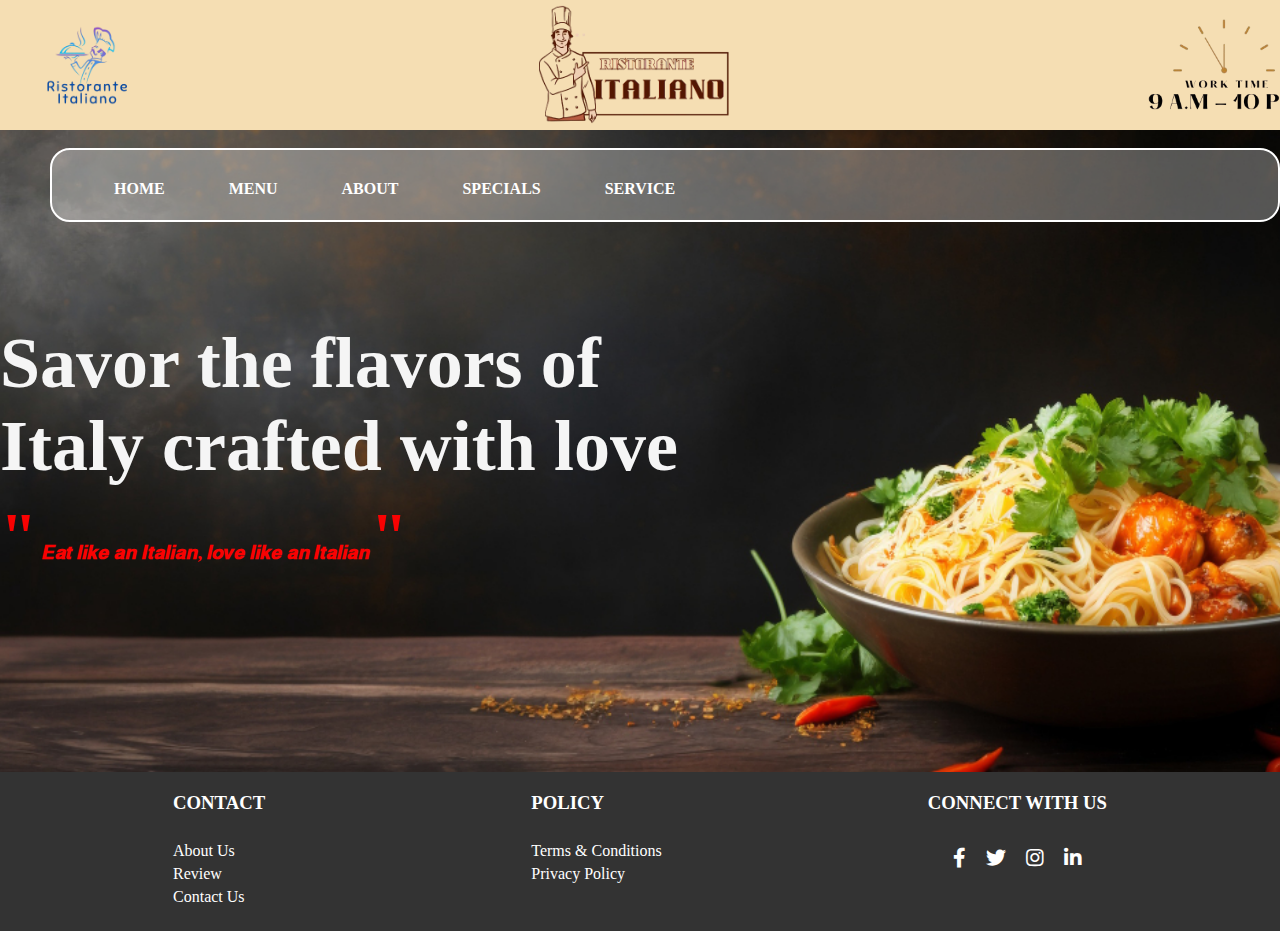
<file: home/index.html>
<!DOCTYPE html>
<html lang="en">

<head>
    <title>Ristorante Italiano</title>

    <link rel="icon" href="images/logo2.png">
    <link rel="icon" href="images/logo1.png">
    <link href="https://unpkg.com/boxicons@2.0.7/css/boxicons.min.css" rel="stylesheet">
    <link rel="stylesheet" href="style.css">

    <link rel="stylesheet" href="https://cdnjs.cloudflare.com/ajax/libs/font-awesome/5.15.4/css/all.min.css">





</head>

<body>


    <div class="background">

        <div class="div1">
            <header>
                <img class="company-logo" src="images/logo2.png" alt=" company-logo">
                <img class="company-name" src="images/logo1.png" alt="company-name">
                <img class="clock" src="time1.png" alt="working time">

            </header>
            <br>


        </div>

        <div class="div2">

            <nav class="navbar">
                <ul class="nav-items">
                    <li class="nav-item">
                        <a href="index.html" class="nav-link">HOME</a>
                    </li>
                    <li class="nav-item"><a href="menu.html" class="nav-link">MENU</a></li>
                    <li class="nav-item"><a href="about.html" class="nav-link">ABOUT</a></li>
                    <li class="nav-item">
                        <a href="specials.html" class="nav-link">SPECIALS</a>
                    </li>
                    <li class="nav-item"><a href="service.html" class="nav-link">SERVICE</a></li>

                    <li class="nav-item2">
                        <a href="login.html" class="nav-link">Login</a>
                    </li>
                </ul>
            </nav>

        </div>

        <div class="row body-div">

            <div class="body-sub-div1">
                <p class="p1">Savor the flavors of Italy crafted with love</p>
                <p class="p2"><span style="font-size: 350%;">"</span> 𝑬𝒂𝒕 𝒍𝒊𝒌𝒆 𝒂𝒏 𝑰𝒕𝒂𝒍𝒊𝒂𝒏, 𝒍𝒐𝒗𝒆 𝒍𝒊𝒌𝒆 𝒂𝒏 𝑰𝒕𝒂𝒍𝒊𝒂𝒏<span style="font-size: 350%;">"</span></p>
            </div>


        </div>
    </div>

    <footer>
        <div class="footer-container">
            <div class="footer-column">
                <h3>CONTACT</h3><br>
                <ul>
                    <li><a href="about.html">About Us</a></li>
                    <li><a href="review.html">Review</a></li>
                    <li><a href="contact.html">Contact Us</a></li>
                </ul>
            </div>

            <div class="footer-column">
                <h3>POLICY</h3><br>
                <ul>
                    <li><a href="terms.html">Terms & Conditions</a></li>
                    <li><a href="privacy.html">Privacy Policy</a></li>
                </ul>
            </div>
            <div class="footer-column social-icons">
                <h3>CONNECT WITH US</h3><br>
                <ul class="social-links">
                    <li><a href="https://www.facebook.com/" target="_blank"><i class="fab fa-facebook-f"></i><span class="visually-hidden">Visit our Facebook page</span></a></li>
                    <li><a href="https://x.com/" target="_blank"><i class="fab fa-twitter"></i><span class="visually-hidden">Visit our x page</span></a></li>
                    <li><a href="https://www.instagram.com/" target="_blank"><i class="fab fa-instagram"></i><span class="visually-hidden">Visit our instagram page</span></a></li>
                    <li><a href="https://lk.linkedin.com/" target="_blank"><i class="fab fa-linkedin-in"></i><span class="visually-hidden">Visit our linkedlist page</span></a></li>
                </ul>
            </div>
        </div>
    </footer>

</body>


</html>
</file>
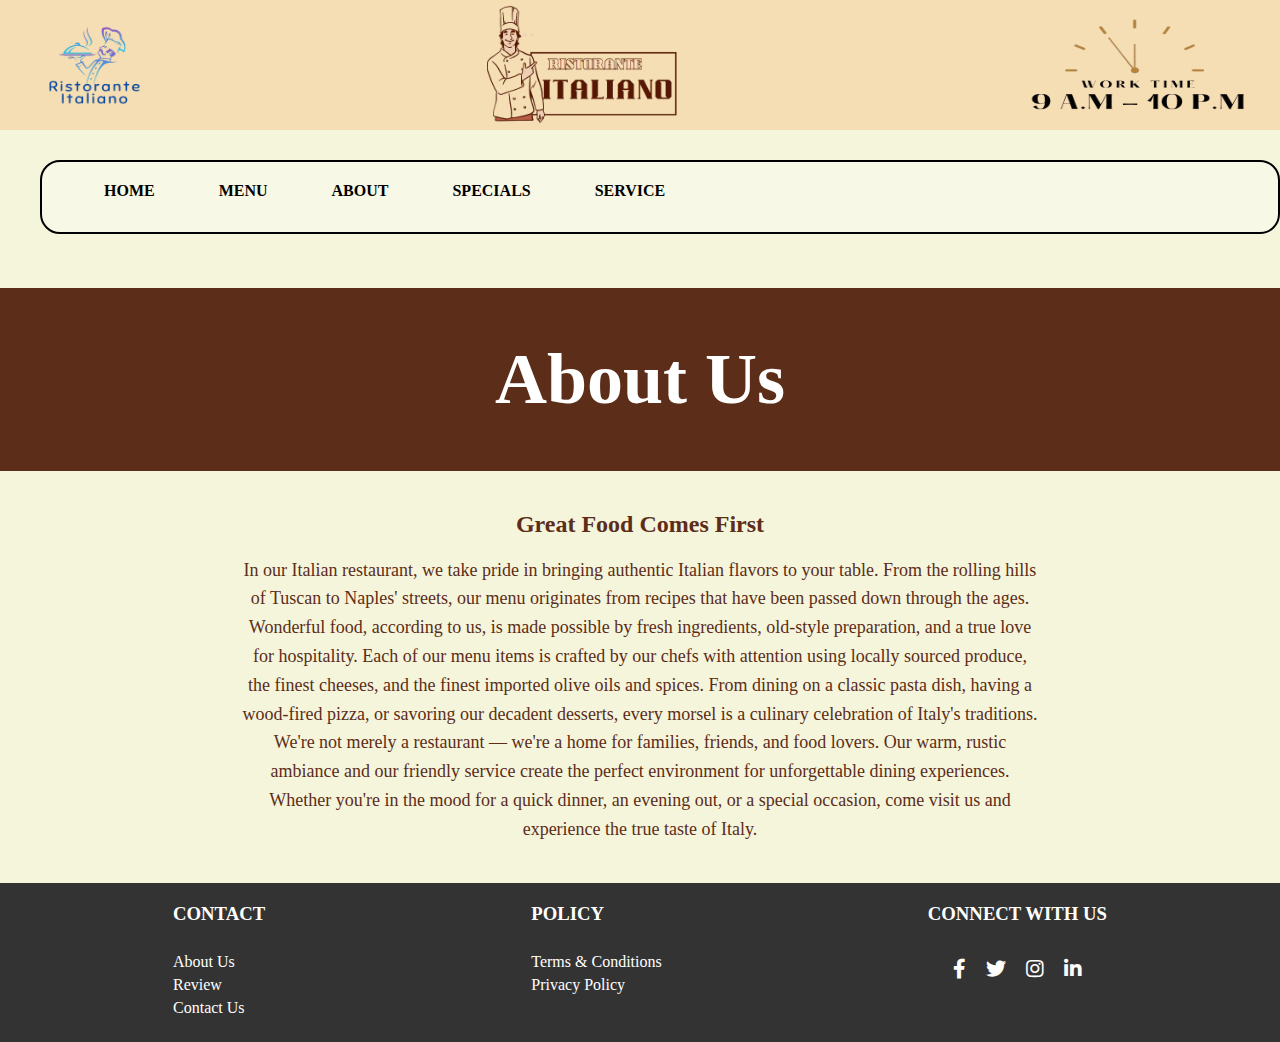
<file: home/about.html>
<!DOCTYPE html>
<html lang="en">

<head>
    <title>Ristorante Italiano</title>

    <link rel="icon" href="images/logo2.png">
    <link rel="icon" href="images/logo1.png">
    <link href="https://unpkg.com/boxicons@2.0.7/css/boxicons.min.css" rel="stylesheet">
    <link rel="stylesheet" href="about.css">
    <link rel="stylesheet" href="https://cdnjs.cloudflare.com/ajax/libs/font-awesome/5.15.4/css/all.min.css">



</head>

<body>


    <section class="background">
        <div class="div1">
            <header>
                <img class="company-logo" src="images/logo2.png" alt=" company-logo">
                <img class="company-name" src="images/logo1.png" alt=" company-name">
                <img class="clock" src="time1.png" alt="working hours">

            </header>
            <br>


        </div>

        <div class="div2">
            <nav class="navbar">
                <ul class="nav-items">
                    <li class="nav-item">
                        <a href="index.html" class="nav-link">HOME</a>
                    </li>
                    <li class="nav-item"><a href="menu.html" class="nav-link">MENU</a></li>
                    <li class="nav-item"><a href="about.html" class="nav-link">ABOUT</a></li>
                    <li class="nav-item">
                        <a href="specials.html" class="nav-link">SPECIALS</a>
                    </li>
                    <li class="nav-item"><a href="service.html" class="nav-link">SERVICE</a></li>

                </ul>
            </nav>

        </div><br><br><br>
        <div class="about-container">
            <div class="about-header">
                <h1>About Us</h1>
            </div>
            <div class="about-content">
                <h2>Great Food Comes First</h2><br>
                <p>
                    In our Italian restaurant, we take pride in bringing authentic Italian flavors to your table. From the rolling hills of Tuscan to Naples' streets, our menu originates from recipes that have been passed down through the ages. Wonderful food, according
                    to us, is made possible by fresh ingredients, old-style preparation, and a true love for hospitality. Each of our menu items is crafted by our chefs with attention using locally sourced produce, the finest cheeses, and the finest imported
                    olive oils and spices. From dining on a classic pasta dish, having a wood-fired pizza, or savoring our decadent desserts, every morsel is a culinary celebration of Italy's traditions. We're not merely a restaurant — we're a home for
                    families, friends, and food lovers. Our warm, rustic ambiance and our friendly service create the perfect environment for unforgettable dining experiences. Whether you're in the mood for a quick dinner, an evening out, or a special
                    occasion, come visit us and experience the true taste of Italy.
                </p>
            </div>
        </div>



        <footer>
            <div class="footer-container">
                <div class="footer-column">
                    <h3>CONTACT</h3><br>
                    <ul>
                        <li><a href="about.html">About Us</a></li>
                        <li><a href="review.html">Review</a></li>
                        <li><a href="contact.html">Contact Us</a></li>
                    </ul>
                </div>

                <div class="footer-column">
                    <h3>POLICY</h3><br>
                    <ul>
                        <li><a href="terms.html">Terms & Conditions</a></li>
                        <li><a href="privacy.html">Privacy Policy</a></li>
                    </ul>
                </div>
                <div class="footer-column social-icons">
                    <h3>CONNECT WITH US</h3><br>
                    <ul class="social-links">
                        <li><a href="https://www.facebook.com/" target="_blank"><i class="fab fa-facebook-f"></i><span class="visually-hidden">Visit our Facebook page</span></a></li>
                        <li><a href="https://x.com/" target="_blank"><i class="fab fa-twitter"></i><span class="visually-hidden">Visit our x page</span></a></li>
                        <li><a href="https://www.instagram.com/" target="_blank"><i class="fab fa-instagram"></i><span class="visually-hidden">Visit our instagram page</span></a></li>
                        <li><a href="https://lk.linkedin.com/" target="_blank"><i class="fab fa-linkedin-in"></i><span class="visually-hidden">Visit our linkedlist page</span></a></li>
                    </ul>
                </div>
            </div>
        </footer>
    </section>
</body>

</html>
</file>
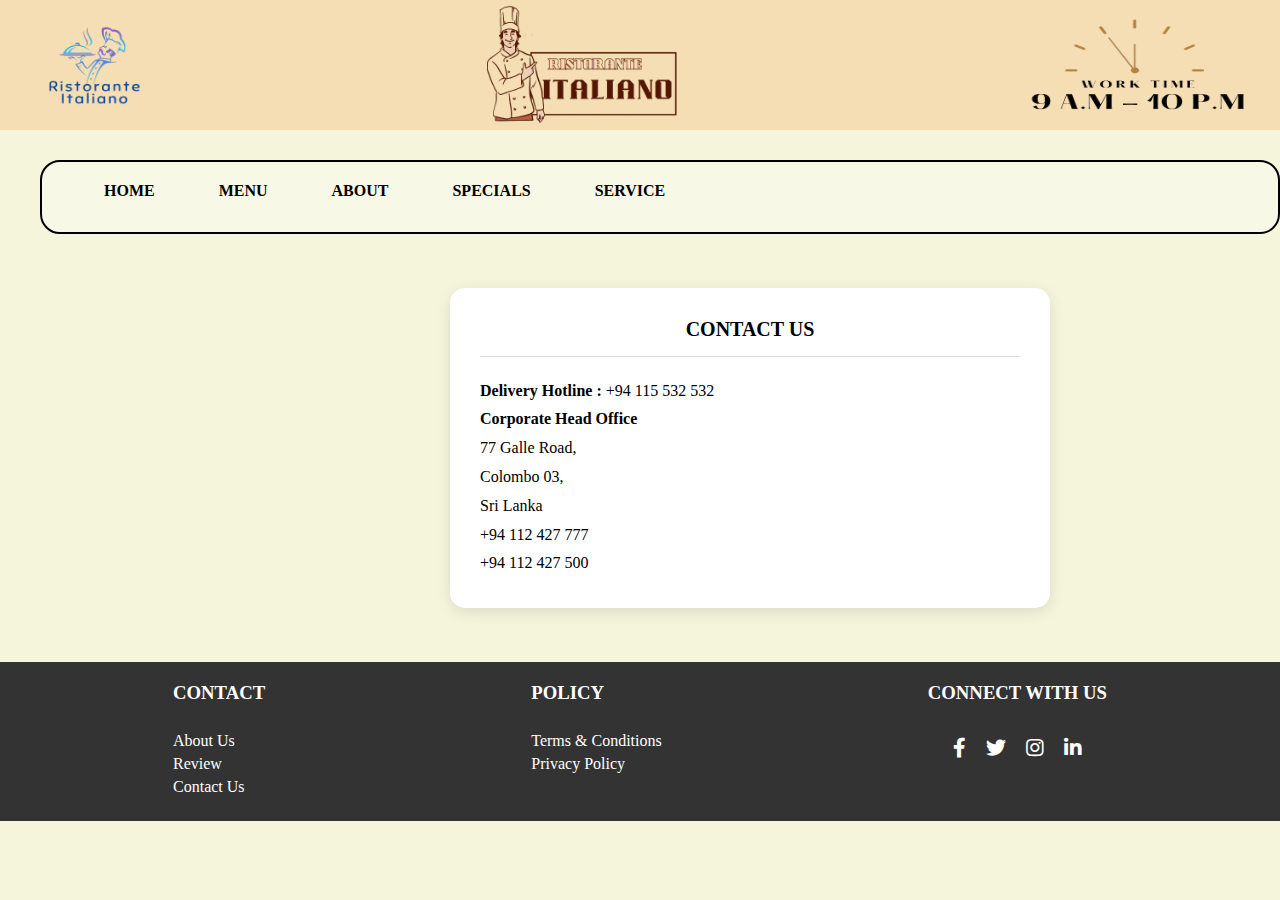
<file: home/contact.html>
<!DOCTYPE html>
<html lang="en">

<head>
    <title>Ristorante Italiano</title>

    <link rel="icon" href="images/logo2.png">
    <link rel="icon" href="images/logo1.png">
    <link href="https://unpkg.com/boxicons@2.0.7/css/boxicons.min.css" rel="stylesheet">
    <link rel="stylesheet" href="contact.css">
    <link rel="stylesheet" href="https://cdnjs.cloudflare.com/ajax/libs/font-awesome/5.15.4/css/all.min.css">



</head>



<body>
    <section class="background">
        <div class="div1">
            <header>
                <img class="company-logo" src="images/logo2.png" alt=" company-logo">
                <img class="company-name" src="images/logo1.png" alt=" company-name">
                <img class="clock" src="time1.png" alt=" working hours">

            </header>
            <br>


        </div>

        <div class="div2">
            <nav class="navbar">
                <ul class="nav-items">
                    <li class="nav-item">
                        <a href="index.html" class="nav-link">HOME</a>
                    </li>
                    <li class="nav-item"><a href="menu.html" class="nav-link">MENU</a></li>
                    <li class="nav-item"><a href="about.html" class="nav-link">ABOUT</a></li>
                    <li class="nav-item">
                        <a href="specials.html" class="nav-link">SPECIALS</a>
                    </li>
                    <li class="nav-item"><a href="service.html" class="nav-link">SERVICE</a></li>

                </ul>
            </nav>

        </div><br><br><br>
        <div class="contact-container">
            <div class="contact-header">CONTACT US</div>
            <hr>
            <div class="contact-details">
                <p><strong>Delivery Hotline :</strong> +94 115 532 532</p>
                <p><strong>Corporate Head Office</strong><br>77 Galle Road, <br> Colombo 03,<br> Sri Lanka</p>
                <p>+94 112 427 777</p>
                <p>+94 112 427 500</p>
            </div>
        </div><br><br><br>
        <footer>
            <div class="footer-container">
                <div class="footer-column">
                    <h3>CONTACT</h3><br>
                    <ul>
                        <li><a href="about.html">About Us</a></li>
                        <li><a href="review.html">Review</a></li>
                        <li><a href="contact.html">Contact Us</a></li>
                    </ul>
                </div>

                <div class="footer-column">
                    <h3>POLICY</h3><br>
                    <ul>
                        <li><a href="terms.html">Terms & Conditions</a></li>
                        <li><a href="privacy.html">Privacy Policy</a></li>
                    </ul>
                </div>
                <div class="footer-column social-icons">
                    <h3>CONNECT WITH US</h3><br>
                    <ul class="social-links">
                        <li><a href="https://www.facebook.com/" target="_blank"><i class="fab fa-facebook-f"></i><span class="visually-hidden">Visit our Facebook page</span></a></li>
                        <li><a href="https://x.com/" target="_blank"><i class="fab fa-twitter"></i><span class="visually-hidden">Visit our x page</span></a></li>
                        <li><a href="https://www.instagram.com/" target="_blank"><i class="fab fa-instagram"></i><span class="visually-hidden">Visit our instagram page</span></a></li>
                        <li><a href="https://lk.linkedin.com/" target="_blank"><i class="fab fa-linkedin-in"></i><span class="visually-hidden">Visit our linkedlist page</span></a></li>
                    </ul>
                </div>
            </div>
        </footer>
    </section>
</body>

</html>
</file>
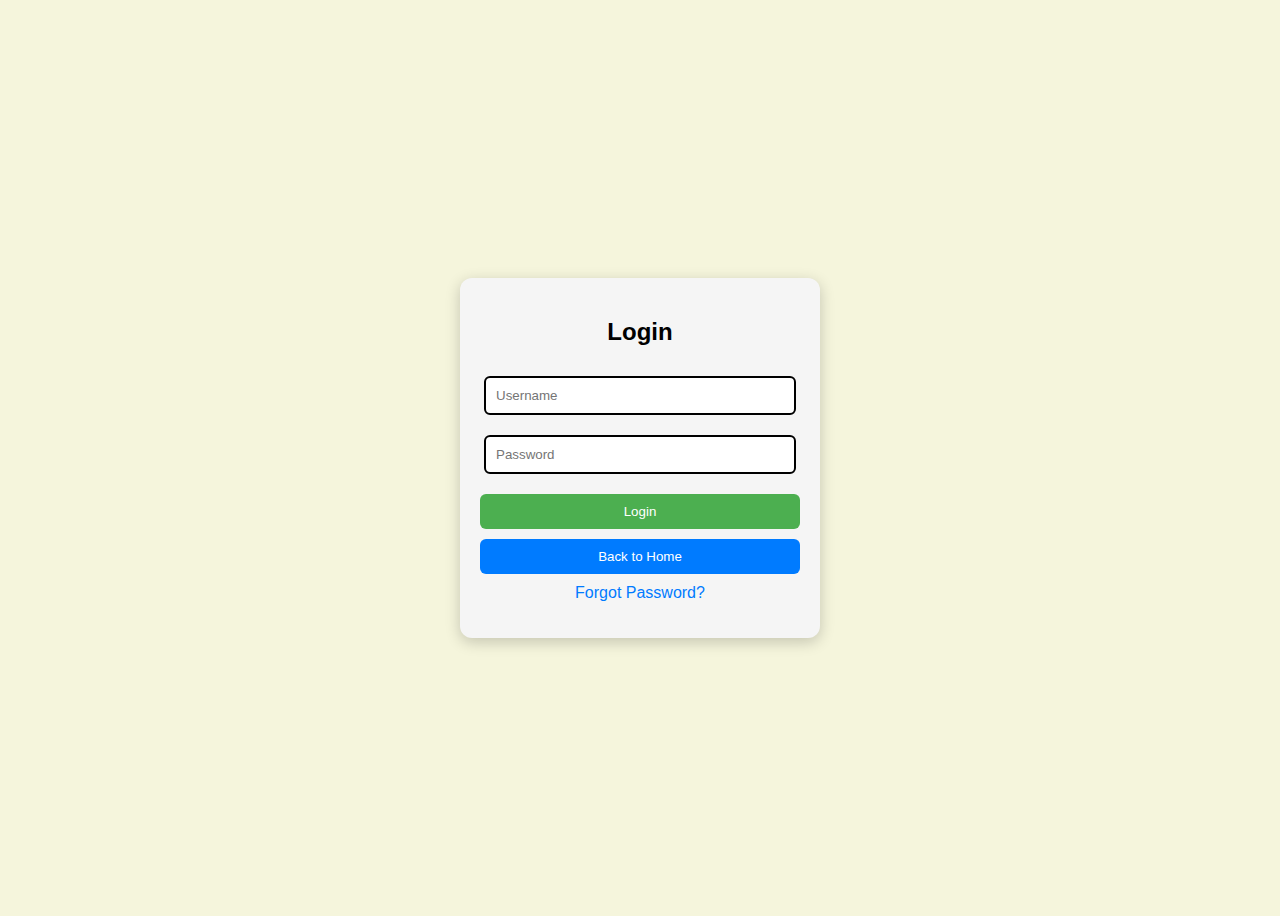
<file: home/login.html>
<!DOCTYPE html>
<html lang="en">

<head>
    <meta charset="UTF-8">
    <meta name="viewport" content="width=device-width, initial-scale=1.0">
    <title>Login Page</title>
    <link rel="stylesheet" href="login.css">
</head>

<body>
    <div class="login-container">
        <h2>Login</h2>
        <input type="text" id="username" placeholder="Username" required>
        <input type="password" id="password" placeholder="Password" required>
        <br>
        <button onclick="login()">Login</button>
        <button class="back-button" onclick="goHome()">Back to Home</button>
        <p class="forgot-password" onclick="forgotPassword()">Forgot Password?</p>
        <p id="message"></p>
    </div>

    <script src="login.js"></script>
</body>

</html>
</file>
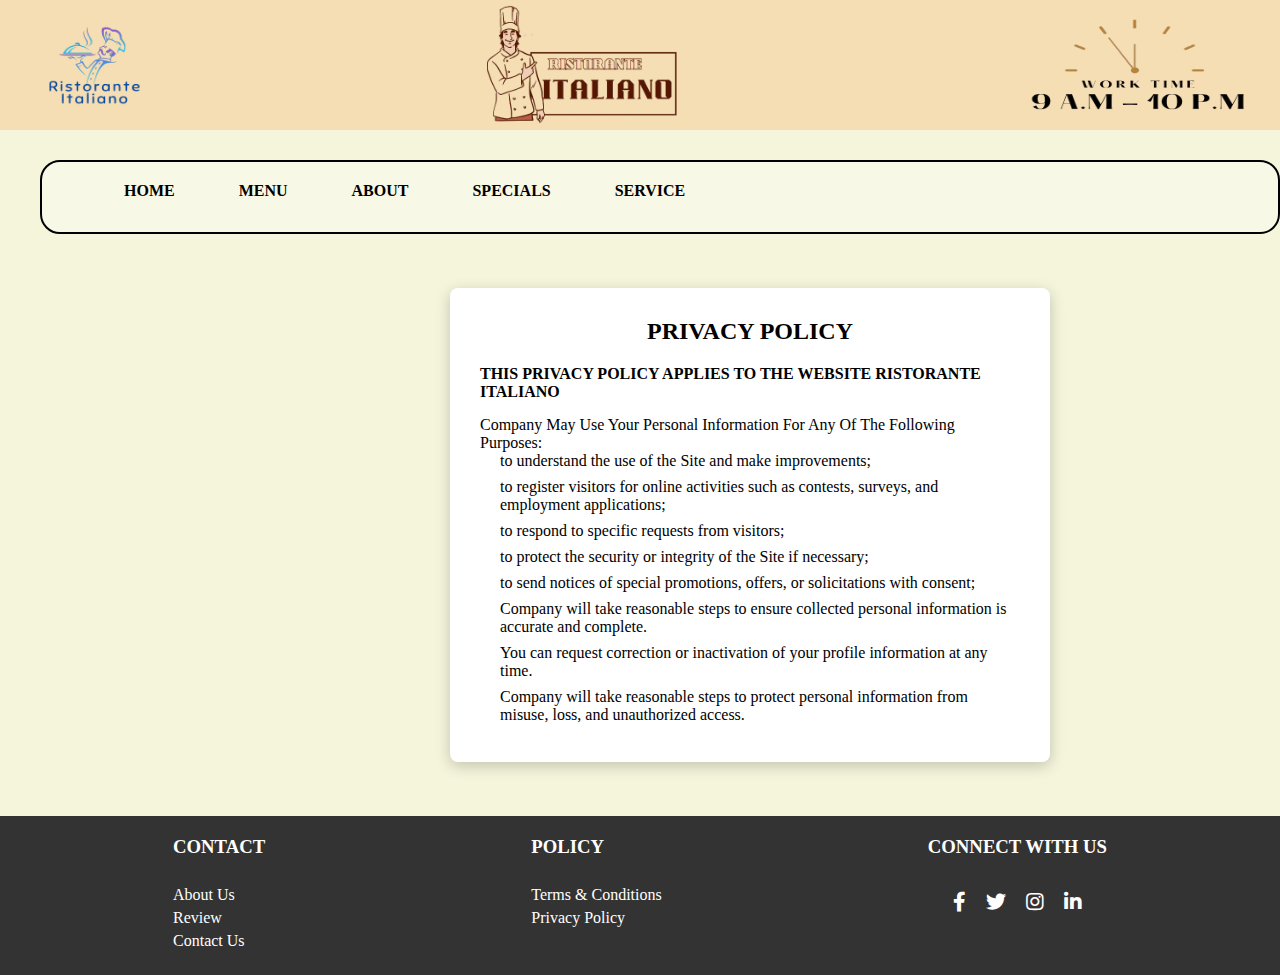
<file: home/privacy.html>
<!DOCTYPE html>
<html lang="en">

<head>
    <title>Ristorante Italiano</title>

    <link rel="icon" href="images/logo2.png">
    <link rel="icon" href="images/logo1.png">
    <link href="https://unpkg.com/boxicons@2.0.7/css/boxicons.min.css" rel="stylesheet">
    <link rel="stylesheet" href="privacy.css">
    <link rel="stylesheet" href="https://cdnjs.cloudflare.com/ajax/libs/font-awesome/5.15.4/css/all.min.css">



</head>



<body>
    <section class="background">
        <div class="div1">
            <header>
                <img class="company-logo" src="images/logo2.png" alt=" company-logo">
                <img class="company-name" src="images/logo1.png" alt=" company-name">
                <img class="clock" src="time1.png" alt="working hours">

            </header>
            <br>


        </div>

        <div class="div2">
            <nav class="navbar">
                <ul class="nav-items">
                    <li class="nav-item">
                        <a href="index.html" class="nav-link">HOME</a>
                    </li>
                    <li class="nav-item"><a href="menu.html" class="nav-link">MENU</a></li>
                    <li class="nav-item"><a href="about.html" class="nav-link">ABOUT</a></li>
                    <li class="nav-item">
                        <a href="specials.html" class="nav-link">SPECIALS</a>
                    </li>
                    <li class="nav-item"><a href="service.html" class="nav-link">SERVICE</a></li>

                </ul>
            </nav>

        </div><br><br><br>

        <div class="privacy-container">
            <h2>PRIVACY POLICY</h2>
            <p class="privacy-header">THIS PRIVACY POLICY APPLIES TO THE WEBSITE RISTORANTE ITALIANO</p>
            <p>Company May Use Your Personal Information For Any Of The Following Purposes:</p>
            <ul>
                <li>to understand the use of the Site and make improvements;</li>
                <li>to register visitors for online activities such as contests, surveys, and employment applications;</li>
                <li>to respond to specific requests from visitors;</li>
                <li>to protect the security or integrity of the Site if necessary;</li>
                <li>to send notices of special promotions, offers, or solicitations with consent;</li>
                <li>Company will take reasonable steps to ensure collected personal information is accurate and complete.</li>
                <li>You can request correction or inactivation of your profile information at any time.</li>
                <li>Company will take reasonable steps to protect personal information from misuse, loss, and unauthorized access.</li>
            </ul>
        </div><br><br><br>
        <footer>
            <div class="footer-container">
                <div class="footer-column">
                    <h3>CONTACT</h3><br>
                    <ul>
                        <li><a href="about.html">About Us</a></li>
                        <li><a href="review.html">Review</a></li>
                        <li><a href="contact.html">Contact Us</a></li>
                    </ul>
                </div>

                <div class="footer-column">
                    <h3>POLICY</h3><br>
                    <ul>
                        <li><a href="terms.html">Terms & Conditions</a></li>
                        <li><a href="privacy.html">Privacy Policy</a></li>
                    </ul>
                </div>
                <div class="footer-column social-icons">
                    <h3>CONNECT WITH US</h3><br>
                    <ul class="social-links">
                        <li><a href="https://www.facebook.com/" target="_blank"><i class="fab fa-facebook-f"></i><span class="visually-hidden">Visit our Facebook page</span></a></li>
                        <li><a href="https://x.com/" target="_blank"><i class="fab fa-twitter"></i><span class="visually-hidden">Visit our x page</span></a></li>
                        <li><a href="https://www.instagram.com/" target="_blank"><i class="fab fa-instagram"></i><span class="visually-hidden">Visit our instagram page</span></a></li>
                        <li><a href="https://lk.linkedin.com/" target="_blank"><i class="fab fa-linkedin-in"></i><span class="visually-hidden">Visit our linkedlist page</span></a></li>
                    </ul>
                </div>
            </div>
        </footer>
    </section>
</body>

</html>
</file>
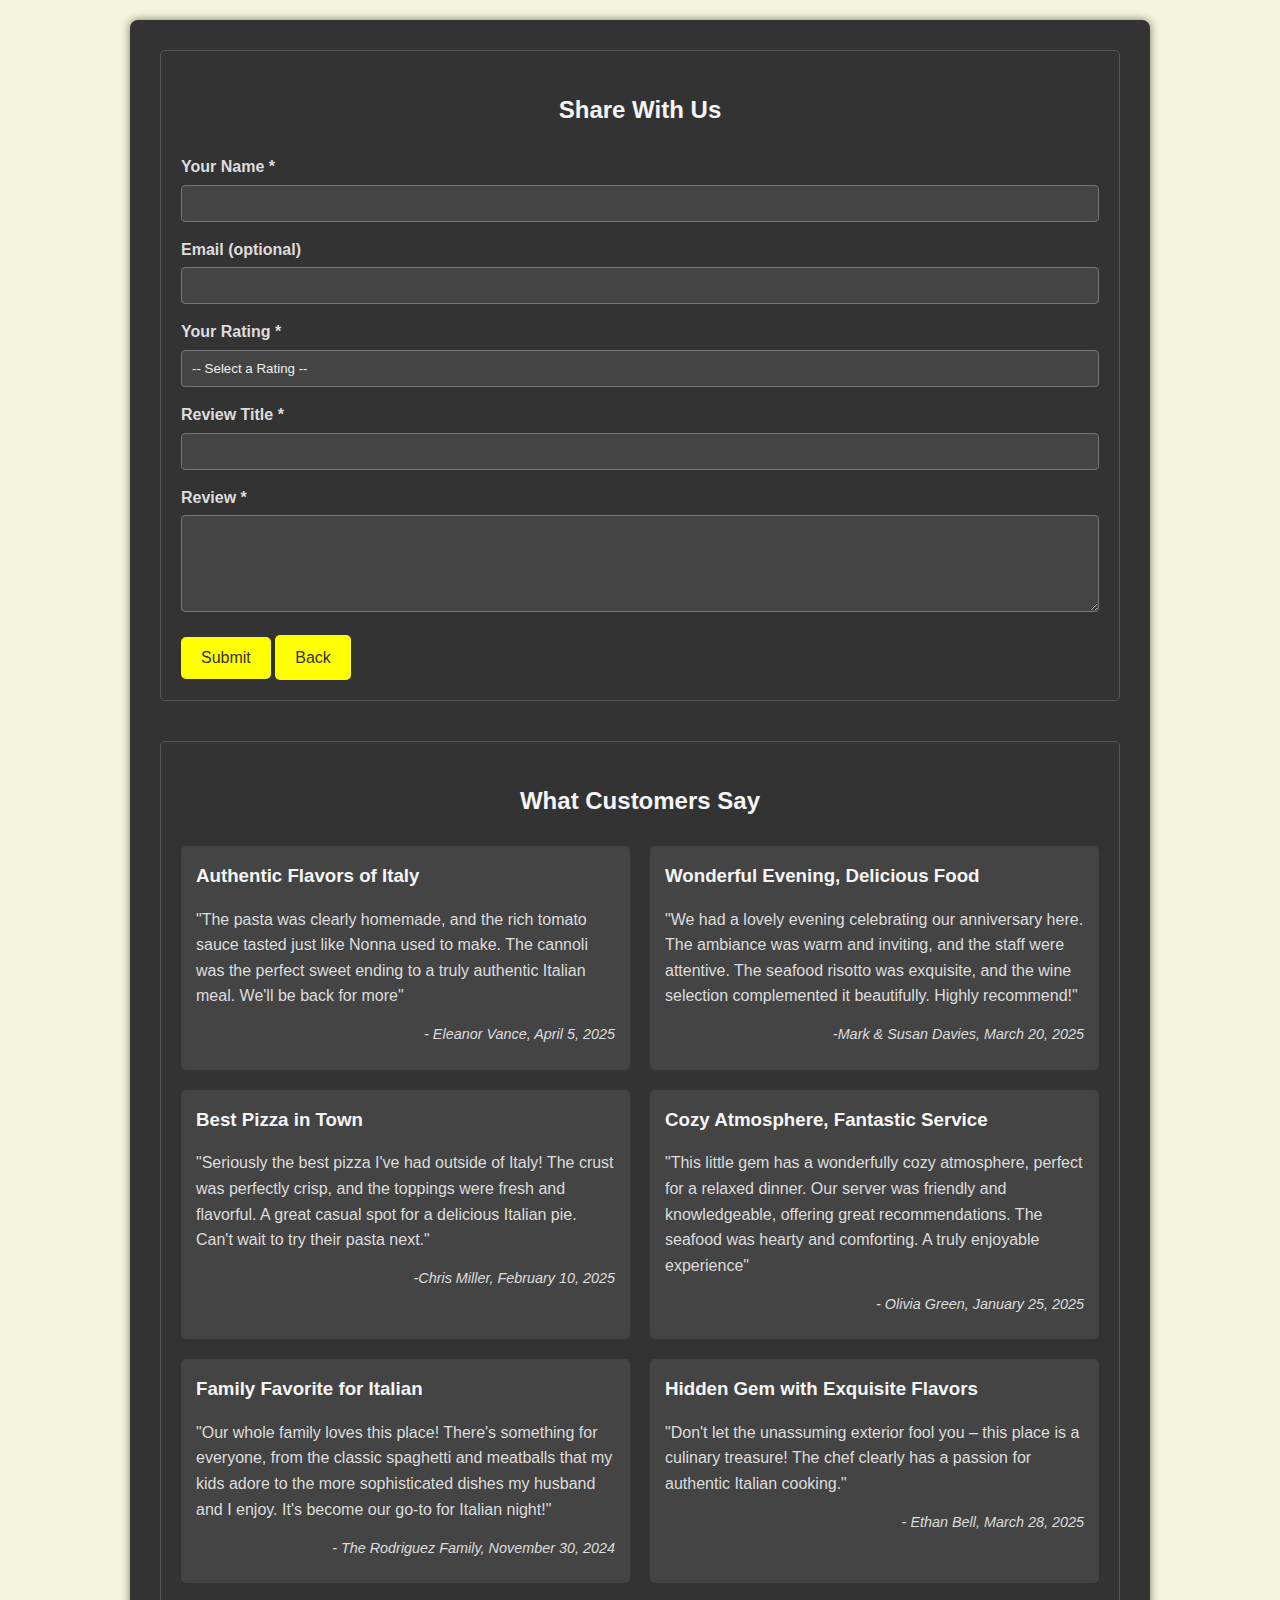
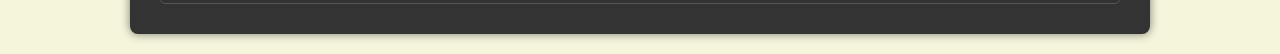
<file: home/review.html>
<!DOCTYPE html>
<html lang="en">

<head>
    <meta charset="UTF-8">
    <meta name="viewport" content="width=device-width, initial-scale=1.0">
    <title>review</title>
    <link rel="stylesheet" href="review.css">
</head>

<body>
    <div class="container">
        <section class="share-experience">
            <h2>Share With Us</h2>
            <form id="review-form">
                <div class="form-group">
                    <label for="name">Your Name *</label>
                    <input type="text" id="name" name="name">
                </div>

                <div class="form-group">
                    <label for="email">Email (optional)</label>
                    <input type="email" id="email" name="email">
                </div>

                <div class="form-group">
                    <label for="rating">Your Rating *</label>
                    <select id="rating" name="rating">
                        <option value="">-- Select a Rating --</option>
                        <option value="5">★★★★★ (Excellent)</option>
                        <option value="4">★★★★☆ (Very Good)</option>
                        <option value="3">★★★☆☆ (Good)</option>
                        <option value="2">★★☆☆☆ (Fair)</option>
                        <option value="1">★☆☆☆☆ (Poor)</option>
                    </select>
                </div>

                <div class="form-group">
                    <label for="title">Review Title *</label>
                    <input type="text" id="title" name="title">
                </div>

                <div class="form-group">
                    <label for="review-text">Review *</label>
                    <textarea id="review-text" name="review-text" rows="5"></textarea>
                </div>


                <button type="submit">Submit</button>
                <a href="index.html" class="back-button">Back</a>

            </form>
        </section>

        <section class="customer-reviews">
            <h2>What Customers Say</h2>
            <div class="review-grid">
                <div class="review-card">
                    <h3>Authentic Flavors of Italy</h3>
                    <p>"The pasta was clearly homemade, and the rich tomato sauce tasted just like Nonna used to make. The cannoli was the perfect sweet ending to a truly authentic Italian meal. We'll be back for more"</p>
                    <p class="reviewer">- Eleanor Vance, April 5, 2025</p>
                </div>

                <div class="review-card">
                    <h3>Wonderful Evening, Delicious Food</h3>
                    <p>"We had a lovely evening celebrating our anniversary here. The ambiance was warm and inviting, and the staff were attentive. The seafood risotto was exquisite, and the wine selection complemented it beautifully. Highly recommend!"</p>
                    <p class="reviewer">-Mark & Susan Davies, March 20, 2025</p>
                </div>

                <div class="review-card">
                    <h3>Best Pizza in Town</h3>
                    <p>"Seriously the best pizza I've had outside of Italy! The crust was perfectly crisp, and the toppings were fresh and flavorful. A great casual spot for a delicious Italian pie. Can't wait to try their pasta next."</p>
                    <p class="reviewer">-Chris Miller, February 10, 2025</p>
                </div>

                <div class="review-card">
                    <h3>Cozy Atmosphere, Fantastic Service</h3>
                    <p>"This little gem has a wonderfully cozy atmosphere, perfect for a relaxed dinner. Our server was friendly and knowledgeable, offering great recommendations. The seafood was hearty and comforting. A truly enjoyable experience"</p>
                    <p class="reviewer">- Olivia Green, January 25, 2025</p>
                </div>

                <div class="review-card">
                    <h3>Family Favorite for Italian</h3>
                    <p>"Our whole family loves this place! There's something for everyone, from the classic spaghetti and meatballs that my kids adore to the more sophisticated dishes my husband and I enjoy. It's become our go-to for Italian night!"</p>
                    <p class="reviewer">- The Rodriguez Family, November 30, 2024</p>
                </div>

                <div class="review-card">
                    <h3>Hidden Gem with Exquisite Flavors</h3>
                    <p>"Don't let the unassuming exterior fool you – this place is a culinary treasure! The chef clearly has a passion for authentic Italian cooking."</p>
                    <p class="reviewer">- Ethan Bell, March 28, 2025</p>
                </div>
            </div>
        </section>
    </div>
</body>

</html>
</file>
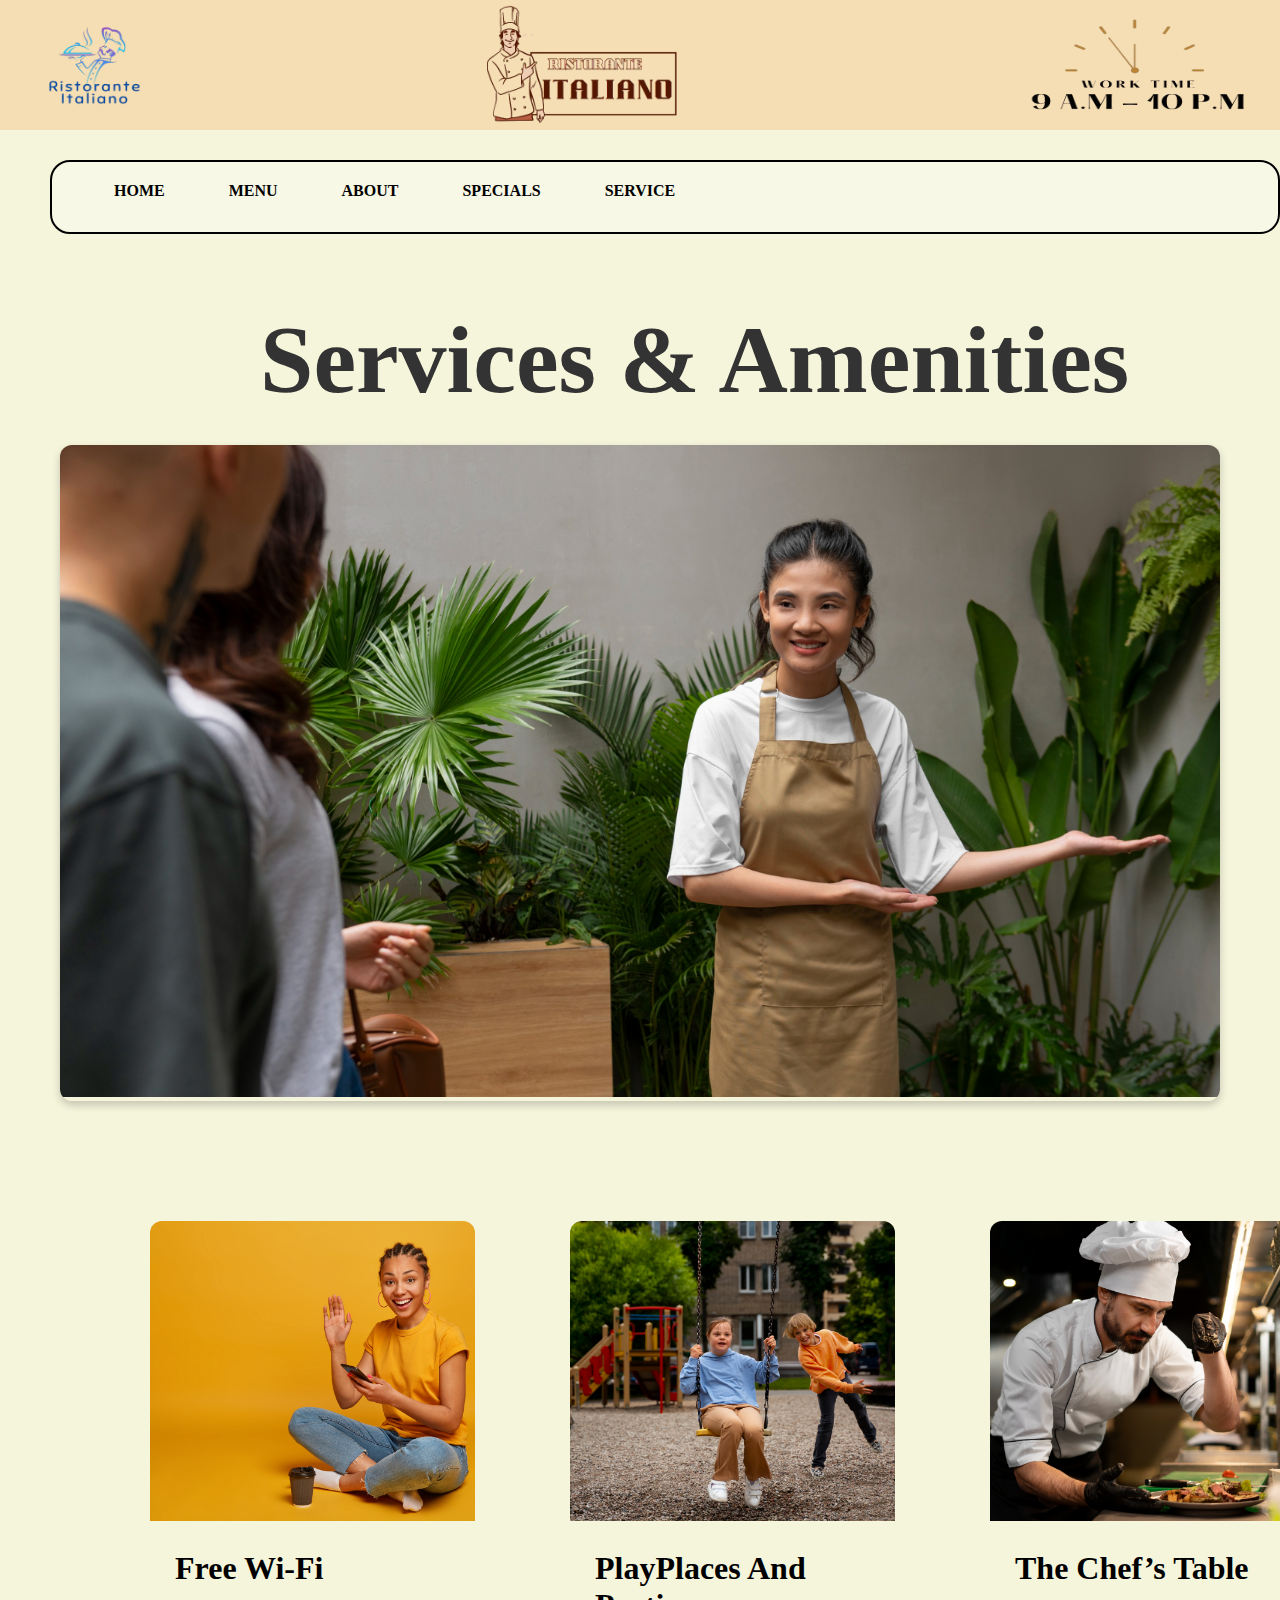
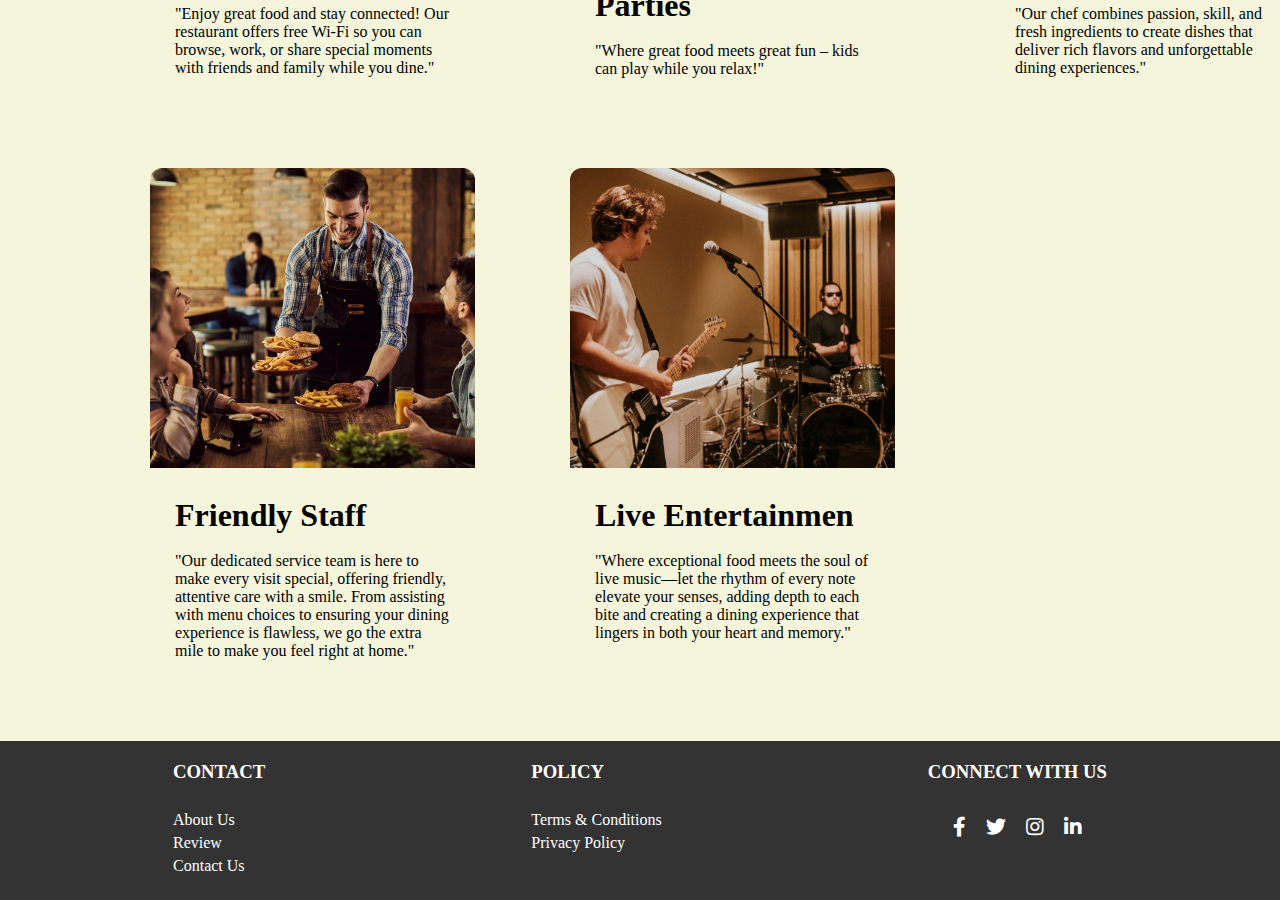
<file: home/service.html>
<!DOCTYPE html>
<html lang="en">


<head>
    <title>Ristorante Italiano</title>

    <link rel="icon" href="images/logo2.png">
    <link rel="icon" href="images/logo1.png">
    <link href="https://unpkg.com/boxicons@2.0.7/css/boxicons.min.css" rel="stylesheet">
    <link rel="stylesheet" href="service.css">
    <link rel="stylesheet" href="https://cdnjs.cloudflare.com/ajax/libs/font-awesome/5.15.4/css/all.min.css">


</head>

<body>
    <div class="background">
        <div class="div1">
            <header>
                <img class="company-logo" src="images/logo2.png" alt=" company-logo">
                <img class="company-name" src="images/logo1.png" alt=" company-name">
                <img class="clock" src="time1.png" alt=" working hours">


            </header>
            <br>
            <div class="div2">
                <nav class="navbar">
                    <ul class="nav-items">
                        <li class="nav-item">
                            <a href="index.html" class="nav-link">HOME</a>
                        </li>
                        <li class="nav-item"><a href="menu.html" class="nav-link">MENU</a></li>
                        <li class="nav-item"><a href="about.html" class="nav-link">ABOUT</a></li>
                        <li class="nav-item">
                            <a href="specials.html" class="nav-link">SPECIALS</a>
                        </li>
                        <li class="nav-item"><a href="service.html" class="nav-link">SERVICE</a></li>

                    </ul>
                </nav>

            </div>


            <div class="container1">
                <div class="heading">Services & Amenities</div>
                <div class="image-container">
                    <img src="welcome1.jpg" alt="welcome">
                </div>
            </div>

            <div class="container2">

                <div class="special">
                    <img src="wifi.jpg" alt=" wifi">
                    <div class="special-content">
                        <h1>Free Wi-Fi</h1><br>
                        <p> "Enjoy great food and stay connected! Our restaurant offers free Wi-Fi so you can browse, work, or share special moments with friends and family while you dine."</p>




                    </div>
                </div>


                <div class="special">
                    <img src="playground.jpg" alt=" playground">
                    <div class="special-content">
                        <h1>PlayPlaces And Parties</h1><br>
                        <p> "Where great food meets great fun – kids can play while you relax!"</p>



                    </div>
                </div>

                <div class="special">
                    <img src="chef.jpg" alt="chef">
                    <div class="special-content">
                        <h1>The Chef’s Table</h1><br>
                        <p>"Our chef combines passion, skill, and fresh ingredients to create dishes that deliver rich flavors and unforgettable dining experiences."</p>


                    </div>
                </div>
                <div class="special">
                    <img src="staff.jpg" alt="staff">
                    <div class="special-content">
                        <h1>Friendly Staff </h1><br>
                        <p>"Our dedicated service team is here to make every visit special, offering friendly, attentive care with a smile. From assisting with menu choices to ensuring your dining experience is flawless, we go the extra mile to make you
                            feel right at home."</p>



                    </div>
                </div>
                <div class="special">
                    <img src="liveevents.jpg" alt=" live_events">
                    <div class="special-content">
                        <h1>Live Entertainmen</h1><br>
                        <p>"Where exceptional food meets the soul of live music—let the rhythm of every note elevate your senses, adding depth to each bite and creating a dining experience that lingers in both your heart and memory."</p>
                    </div>
                </div>
            </div>
        </div>
    </div><br><br>
    <footer>
        <div class="footer-container">
            <div class="footer-column">
                <h3>CONTACT</h3><br>
                <ul>
                    <li><a href="about.html">About Us</a></li>
                    <li><a href="review.html">Review</a></li>
                    <li><a href="contact.html">Contact Us</a></li>
                </ul>
            </div>

            <div class="footer-column">
                <h3>POLICY</h3><br>
                <ul>
                    <li><a href="terms.html">Terms & Conditions</a></li>
                    <li><a href="privacy.html">Privacy Policy</a></li>
                </ul>
            </div>
            <div class="footer-column social-icons">
                <h3>CONNECT WITH US</h3><br>
                <ul class="social-links">
                    <li><a href="https://www.facebook.com/" target="_blank"><i class="fab fa-facebook-f"></i><span class="visually-hidden">Visit our Facebook page</span></a></li>
                    <li><a href="https://x.com/" target="_blank"><i class="fab fa-twitter"></i><span class="visually-hidden">Visit our x page</span></a></li>
                    <li><a href="https://www.instagram.com/" target="_blank"><i class="fab fa-instagram"></i><span class="visually-hidden">Visit our instagram page</span></a></li>
                    <li><a href="https://lk.linkedin.com/" target="_blank"><i class="fab fa-linkedin-in"></i><span class="visually-hidden">Visit our linkedlist page</span></a></li>

                </ul>
            </div>
        </div>
    </footer>
</body>

</html>
</file>
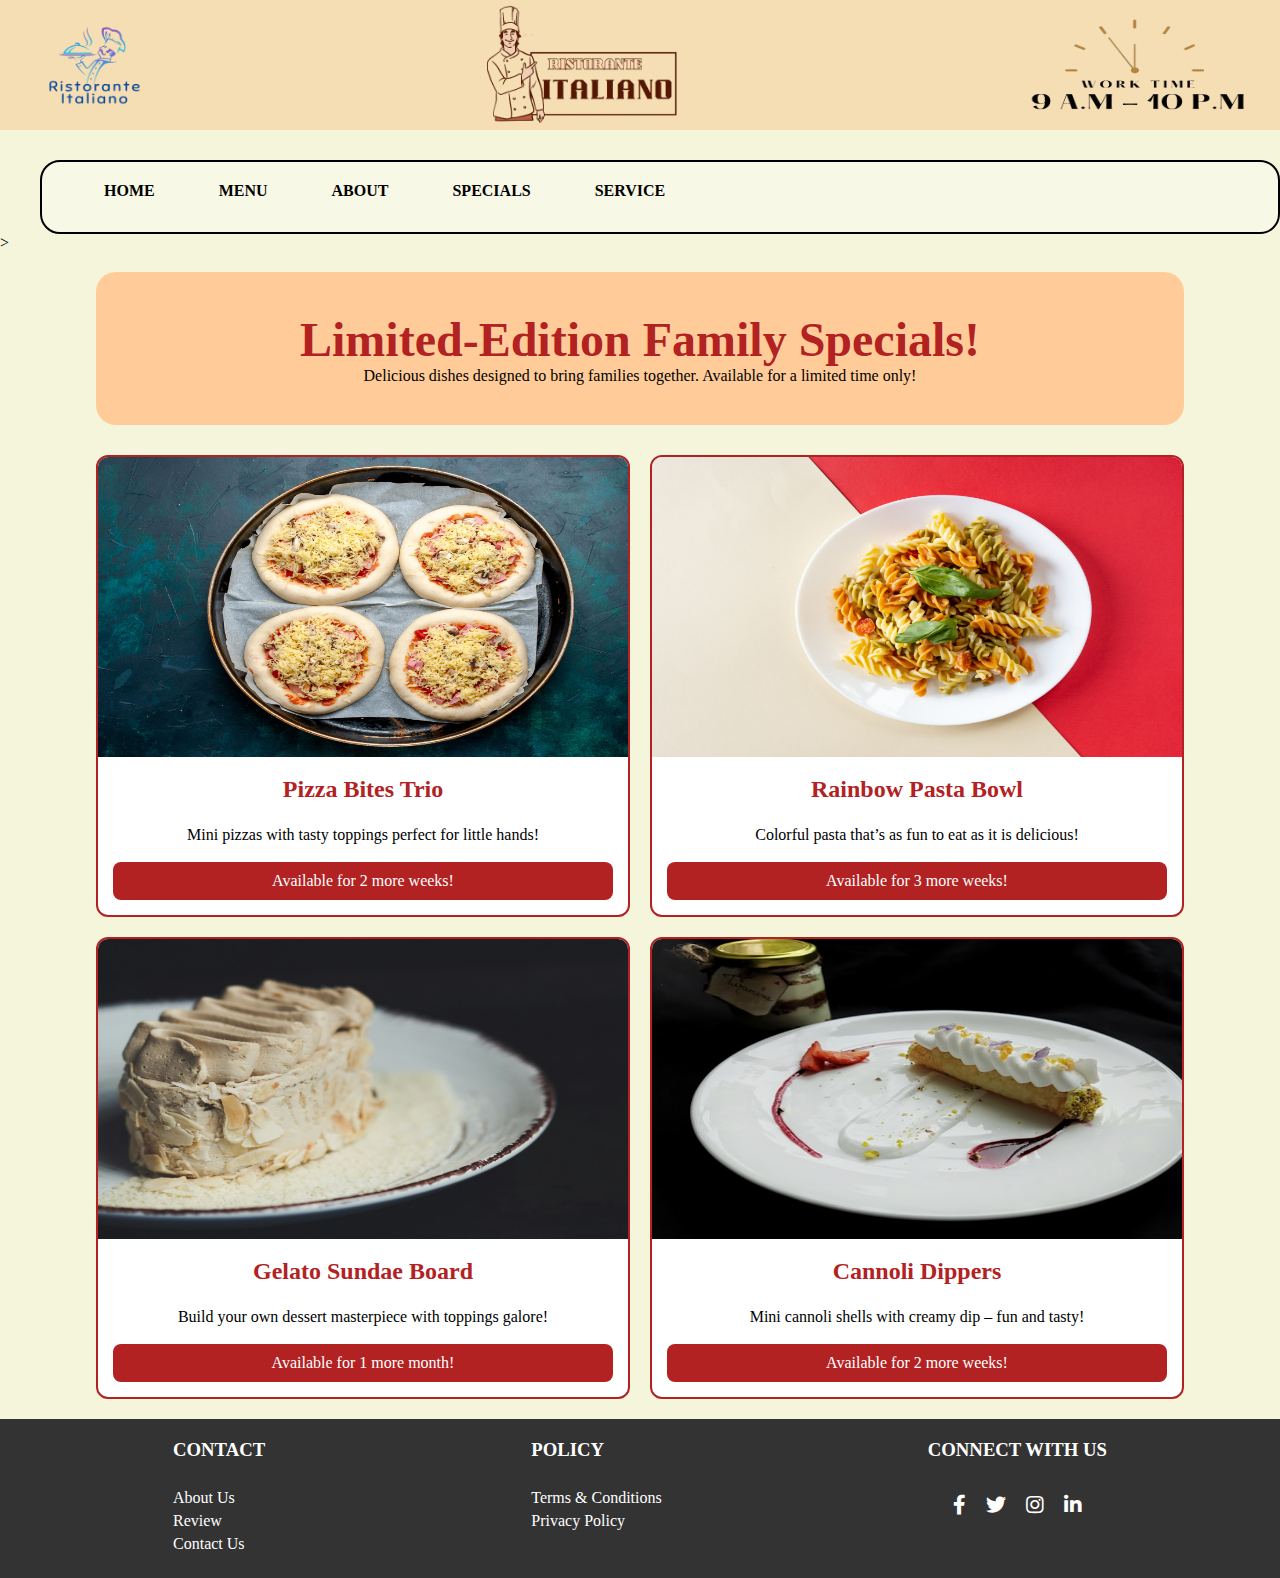
<file: home/specials.html>
<!DOCTYPE html>
<html lang="en">


<head>
    <title>Ristorante Italiano</title>

    <link rel="icon" href="images/logo2.png">
    <link rel="icon" href="images/logo1.png">
    <link href="https://unpkg.com/boxicons@2.0.7/css/boxicons.min.css" rel="stylesheet">
    <link rel="stylesheet" href="specials.css">
    <link rel="stylesheet" href="https://cdnjs.cloudflare.com/ajax/libs/font-awesome/5.15.4/css/all.min.css">
</head>

<body>
    <div class="background">
        <div class="div1">
            <header>
                <img class="company-logo" src="images/logo2.png">
                <img class="company-name" src="images/logo1.png">
                <img class="clock" src="time1.png" alt="working hours">

            </header>
            <br>
            <div class="div2">
                <nav class="navbar">
                    <ul class="nav-items">
                        <li class="nav-item">
                            <a href="index.html" class="nav-link">HOME</a>
                        </li>
                        <li class="nav-item"><a href="menu.html" class="nav-link">MENU</a></li>
                        <li class="nav-item"><a href="about.html" class="nav-link">ABOUT</a></li>
                        <li class="nav-item">
                            <a href="specials.html" class="nav-link">SPECIALS</a>
                        </li>
                        <li class="nav-item"><a href="service.html" class="nav-link">SERVICE</a></li>

                    </ul>
                </nav>

            </div>



        </div>>
        <div class="container">

            <div class="hero">
                <h1>Limited-Edition Family Specials!</h1>
                <p>Delicious dishes designed to bring families together. Available for a limited time only!</p>
            </div>

            <div class="specials">
                <div class="special">
                    <img src="pizzabites1.jpg" alt=" pizza bites">
                    <div class="special-content">
                        <h2>Pizza Bites Trio </h2><br>
                        <p>Mini pizzas with tasty toppings perfect for little hands!</p><br>
                        <div class="countdown">Available for 2 more weeks!

                        </div>
                    </div>
                </div>

                <div class="special">
                    <img src="pastabowl1.jpg" alt="pasta bowl">
                    <div class="special-content">
                        <h2>Rainbow Pasta Bowl </h2><br>
                        <p>Colorful pasta that’s as fun to eat as it is delicious!</p><br>
                        <div class="countdown">Available for 3 more weeks!</div>
                    </div>
                </div>

                <div class="special">
                    <img src="dessrt1.jpg" alt="desserts">
                    <div class="special-content">
                        <h2>Gelato Sundae Board </h2><br>
                        <p>Build your own dessert masterpiece with toppings galore!</p><br>
                        <div class="countdown">Available for 1 more month!</div>
                    </div>
                </div>

                <div class="special">
                    <img src="cannoli.jpg" alt="cannoli">
                    <div class="special-content">
                        <h2>Cannoli Dippers </h2><br>
                        <p>Mini cannoli shells with creamy dip – fun and tasty!</p><br>
                        <div class="countdown">Available for 2 more weeks!</div>
                    </div>
                </div>
            </div>
        </div>
        <footer>
            <div class="footer-container">
                <div class="footer-column">
                    <h3>CONTACT</h3><br>
                    <ul>
                        <li><a href="about.html">About Us</a></li>
                        <li><a href="review.html">Review</a></li>
                        <li><a href="contact.html">Contact Us</a></li>
                    </ul>
                </div>

                <div class="footer-column">
                    <h3>POLICY</h3><br>
                    <ul>
                        <li><a href="terms.html">Terms & Conditions</a></li>
                        <li><a href="privacy.html">Privacy Policy</a></li>
                    </ul>
                </div>
                <div class="footer-column social-icons">
                    <h3>CONNECT WITH US</h3><br>
                    <ul class="social-links">
                        <li><a href="https://www.facebook.com/" target="_blank"><i class="fab fa-facebook-f"></i><span class="visually-hidden">Visit our Facebook page</span></a></li>
                        <li><a href="https://x.com/" target="_blank"><i class="fab fa-twitter"></i><span class="visually-hidden">Visit our x page</span></a></li>
                        <li><a href="https://www.instagram.com/" target="_blank"><i class="fab fa-instagram"></i><span class="visually-hidden">Visit our instagram page</span></a></li>
                        <li><a href="https://lk.linkedin.com/" target="_blank"><i class="fab fa-linkedin-in"></i><span class="visually-hidden">Visit our linkedlist page</span></a></li>
                    </ul>
                </div>
            </div>
        </footer>
</body>

</html>
</file>
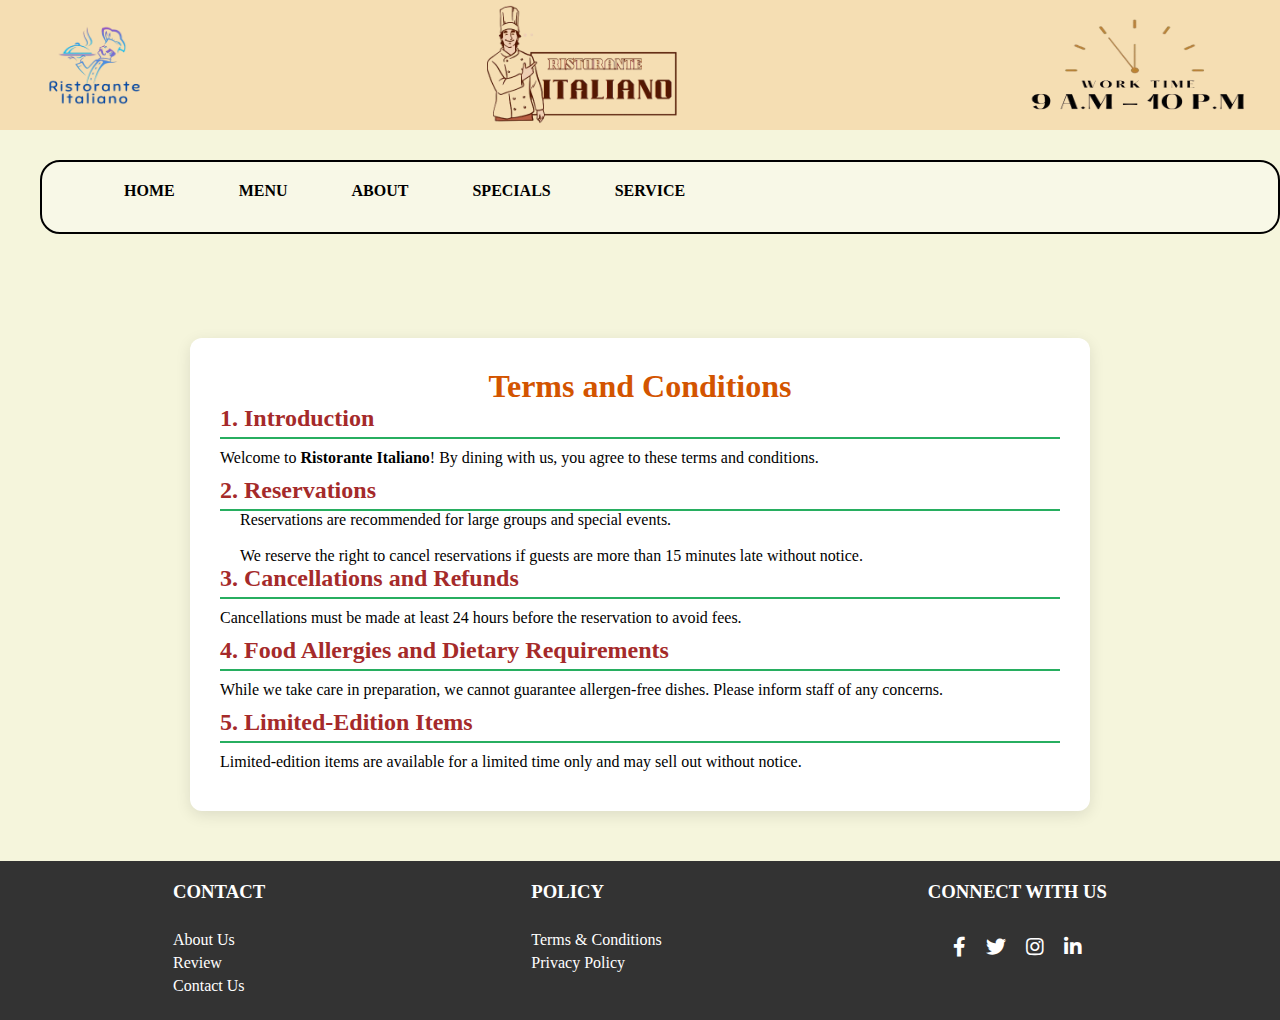
<file: home/terms.html>
<!DOCTYPE html>
<html lang="en">

<head>
    <title>Ristorante Italiano</title>

    <link rel="icon" href="images/logo2.png" />
    <link rel="icon" href="images/logo1.png" />
    <link href="https://unpkg.com/boxicons@2.0.7/css/boxicons.min.css" rel="stylesheet" />
    <link rel="stylesheet" href="terms.css" />
    <link rel="stylesheet" href="https://cdnjs.cloudflare.com/ajax/libs/font-awesome/5.15.4/css/all.min.css">



</head>



<body>
    <section class="background">
        <div class="div1">
            <header>
                <img class="company-logo" src="images/logo2.png" alt=" company-logo" />
                <img class="company-name" src="images/logo1.png" alt=" company-name" />
                <img class="clock" src="time1.png" alt="working hours" />

            </header>
            <br>


        </div>

        <div class="div2">
            <nav class="navbar">
                <ul class="nav-items">
                    <li class="nav-item">
                        <a href="index.html" class="nav-link">HOME</a>
                    </li>
                    <li class="nav-item"><a href="menu.html" class="nav-link">MENU</a></li>
                    <li class="nav-item"><a href="about.html" class="nav-link">ABOUT</a></li>
                    <li class="nav-item">
                        <a href="specials.html" class="nav-link">SPECIALS</a>
                    </li>
                    <li class="nav-item"><a href="service.html" class="nav-link">SERVICE</a></li>

                </ul>
            </nav>

        </div><br><br><br>
        <div class="terms-container">
            <h1>Terms and Conditions</h1>
            <h2>1. Introduction</h2>
            <p>Welcome to <strong>Ristorante Italiano</strong>! By dining with us, you agree to these terms and conditions.</p>

            <h2>2. Reservations</h2>
            <ul>
                <li>Reservations are recommended for large groups and special events.</li><br>
                <li>We reserve the right to cancel reservations if guests are more than 15 minutes late without notice.</li>
            </ul>

            <h2>3. Cancellations and Refunds</h2>
            <p>Cancellations must be made at least 24 hours before the reservation to avoid fees.</p>

            <h2>4. Food Allergies and Dietary Requirements</h2>
            <p>While we take care in preparation, we cannot guarantee allergen-free dishes. Please inform staff of any concerns.</p>

            <h2>5. Limited-Edition Items</h2>
            <p>Limited-edition items are available for a limited time only and may sell out without notice.</p>

        </div>
        <footer>
            <div class="footer-container">
                <div class="footer-column">
                    <h3>CONTACT</h3><br>
                    <ul>
                        <li><a href="about.html">About Us</a></li>
                        <li><a href="review.html">Review</a></li>
                        <li><a href="contact.html">Contact Us</a></li>
                    </ul>
                </div>

                <div class="footer-column">
                    <h3>POLICY</h3><br>
                    <ul>
                        <li><a href="terms.html">Terms & Conditions</a></li>
                        <li><a href="privacy.html">Privacy Policy</a></li>
                    </ul>
                </div>
                <div class="footer-column social-icons">
                    <h3>CONNECT WITH US</h3><br>
                    <ul class="social-links">
                        <li><a href="https://www.facebook.com/" target="_blank"><i class="fab fa-facebook-f"></i><span class="visually-hidden">Visit our Facebook page</span></a></li>
                        <li><a href="https://x.com/" target="_blank"><i class="fab fa-twitter"></i><span class="visually-hidden">Visit our x page</span></a></li>
                        <li><a href="https://www.instagram.com/" target="_blank"><i class="fab fa-instagram"></i><span class="visually-hidden">Visit our instagram page</span></a></li>
                        <li><a href="https://lk.linkedin.com/" target="_blank"><i class="fab fa-linkedin-in"></i><span class="visually-hidden">Visit our linkedlist page</span></a></li>
                    </ul>
                </div>
            </div>
        </footer>
    </section>
</body>

</html>
</file>
<file: home/style.css>
body {
    font-family: Georgia, Times, 'Times New Roman', serif;
}

* {
    margin: 0;
    padding: 0;
    box-sizing: border-box;
}

body {
    width: 100%;
    height: 100%;
    overflow-x: hidden;
}

li {
    list-style: none;
}

a {
    text-decoration: none;
}

img {
    width: 100%;
    height: auto;
}

.container {
    padding: 0 2rem;
}

body {
    height: 100%;
}

header {
    display: flex;
    align-items: center;
    justify-content: space-between;
    gap: 32%;
    background-color: wheat;
    height: 130px;
    width: 100%;
    padding: 1rem 2rem;
}

.background {
    background-image: url(images/background11.jpg);
    background-repeat: no-repeat;
    background-size: cover;
    background-position: center;
    background-color: #0D0D0D;
}

.div2 {
    margin-left: 50px;
    margin-top: 0px;
    background-color: #ffffff50;
    border: 2px solid white;
    border-radius: 20px;
}

.navbar li a:hover {
    color: white;
    padding: auto auto;
    text-decoration: underline;
    font-size: 18px;
}

.navbar li a {
    color: white;
}

.navbar li {
    padding: auto auto;
}

.company-logo {
    width: 120px;
    height: 80px;
    background-color: none;
}

.clock {
    width: 220px;
    height: 100px;
    background-color: none;
}

.company-name {
    width: 230px;
    height: 120px;
}

.company-logo:hover {
    transform: scale(1.25);
}

.company-name:hover {
    transform: scale(1.25);
}

.clock:hover {
    transform: scale(1.25);
}

.navbar {
    height: 70px;
    padding-top: 30px;
    padding-left: 30px;
}

.nav-items {
    display: flex;
    font-weight: bold;
}

.nav-item {
    margin: 0 2rem;
    font-weight: bold;
}

.nav-item2 {
    margin-left: 700px;
}

.login-button {
    padding: 10px;
    border: 1px solid rgba(0, 0, 0, 0.399);
    background-color: transparent;
}

.body-div {
    width: 1440px;
    margin-left: auto;
    margin-right: auto;
    height: 450px;
    margin-top: 100px;
}

.body-sub-div1 {
    width: 700px;
    float: left;
    height: 300px;
    background-color: none;
}

.p1 {
    font-size: 4.5em;
    font-weight: bold;
    padding-top: 100px;
    color: whitesmoke;
    margin-top: -100px;
}

.p2 {
    font-size: 1.2em;
    font-weight: bold;
    padding-top: 100px;
    color: rgb(249, 2, 2);
    margin-top: -90px;
}

footer {
    background-color: #333;
    color: white;
    padding: 20px 0;
    text-align: center;
}

.footer-container {
    display: flex;
    justify-content: space-around;
    max-width: 1200px;
    margin: 0 auto;
}

.footer-column {
    text-align: left;
}

.footer-column h3 {
    margin-bottom: 10px;
}

.footer-column ul {
    list-style-type: none;
    padding: 0;
}

.footer-column li {
    margin-bottom: 5px;
}

.footer-column a {
    color: white;
    text-decoration: none;
}

.footer-column a:hover {
    text-decoration: underline;
}

.social-icons h3 {
    margin-bottom: 15px;
}

.social-links {
    list-style-type: none;
    padding: 0;
    display: flex;
    justify-content: center;
}

.social-links li {
    margin: 0 10px;
}

.social-links a {
    color: white;
    font-size: 20px;
    transition: color 0.3s ease;
}

.social-links a:hover {
    color: #007bff;
}

.visually-hidden {
    position: absolute;
    width: 1px;
    height: 1px;
    padding: 0;
    margin: -1px;
    overflow: hidden;
    clip: rect(0, 0, 0, 0);
    white-space: nowrap;
    border: 0;
}
</file>
<file: home/about.css>
* {
    margin: 0;
    padding: 0;
    box-sizing: border-box;
}

li {
    list-style: none;
}

a {
    text-decoration: none;
}

img {
    width: 100%;
    height: auto;
}

.container {
    padding: 0 2rem;
}

body {
    height: 100%;
}

header {
    display: flex;
    align-items: center;
    justify-content: space-between;
    background-color: wheat;
    padding: 1rem 2rem;
    height: 130px;
}

.div2 {
    margin-left: 40px;
    margin-top: 0.9%;
    background-color: #ffffff50;
    border: 2px solid black;
    border-radius: 20px;
}

.navbar li a:hover {
    color: black;
    padding: auto auto;
    text-decoration: underline;
    font-size: 18px;
}

.navbar li a {
    color: black;
}

.navbar li {
    padding: auto auto;
}

.div1 {
    width: 100%;
    height: fit-content;
}

.company-logo:hover {
    transform: scale(1.25);
}

.company-name:hover {
    transform: scale(1.25);
}

.clock:hover {
    transform: scale(1.25);
}

.company-logo {
    width: 120px;
    height: 80px;
    background-color: none;
}

.company-name {
    width: 230px;
    height: 120px;
}

.clock {
    width: 220px;
    height: 100px;
    background-color: none;
}

body {
    background-size: cover;
    background-position: center;
    background-repeat: no-repeat;
    background-attachment: fixed;
    background-color: beige;
}

.navbar {
    height: 70px;
    padding-top: 20px;
    padding-left: 30px;
}

.nav-items {
    display: flex;
    font-weight: bold;
}

.nav-item {
    margin: 0 2rem;
    font-weight: bold;
}

.nav-item {
    margin: 0 2rem;
    font-weight: bold;
}

.about-container {
    text-align: center;
    max-width: 100%;
}

.about-header {
    background-color: #5c2d18;
    color: #fff;
    padding: 50px 0;
    font-size: 36px;
}

.about-content {
    background-color: beige;
    color: #5c2d18;
    padding: 40px;
}

h2 {
    font-weight: bold;
}

p {
    font-size: 18px;
    max-width: 800px;
    margin: 0 auto;
    line-height: 1.6;
}


/* footer.css */

footer {
    background-color: #333;
    color: white;
    padding: 20px 0;
    text-align: center;
}

.footer-container {
    display: flex;
    justify-content: space-around;
    max-width: 1200px;
    margin: 0 auto;
}

.footer-column {
    text-align: left;
}

.footer-column h3 {
    margin-bottom: 10px;
}

.footer-column ul {
    list-style-type: none;
    padding: 0;
}

.footer-column li {
    margin-bottom: 5px;
}

.footer-column a {
    color: white;
    text-decoration: none;
}

.footer-column a:hover {
    text-decoration: underline;
}

.social-icons h3 {
    margin-bottom: 15px;
}

.social-links {
    list-style-type: none;
    padding: 0;
    display: flex;
    justify-content: center;
}

.social-links li {
    margin: 0 10px;
}

.social-links a {
    color: white;
    font-size: 20px;
    transition: color 0.3s ease;
}

.social-links a:hover {
    color: #007bff;
}

.visually-hidden {
    position: absolute;
    width: 1px;
    height: 1px;
    padding: 0;
    margin: -1px;
    overflow: hidden;
    clip: rect(0, 0, 0, 0);
    white-space: nowrap;
    border: 0;
}
</file>
<file: home/contact.css>
* {
    margin: 0;
    padding: 0;
    box-sizing: border-box;
}

li {
    list-style: none;
}

a {
    text-decoration: none;
}

img {
    width: 100%;
    height: auto;
}

.container {
    padding: 0 2rem;
}

body {
    height: 100%;
}

header {
    display: flex;
    align-items: center;
    justify-content: space-between;
    background-color: wheat;
    padding: 1rem 2rem;
    height: 130px;
}

.div2 {
    margin-left: 40px;
    margin-top: 0.9%;
    background-color: #ffffff50;
    border: 2px solid black;
    border-radius: 20px;
}

.navbar li a:hover {
    color: black;
    padding: auto auto;
    text-decoration: underline;
    font-size: 18px;
}

.navbar li a {
    color: black;
}

.navbar li {
    padding: auto auto;
}

.div1 {
    width: 100%;
    height: fit-content;
}

.company-logo {
    width: 120px;
    height: 80px;
    background-color: none;
}

.company-name {
    width: 230px;
    height: 120px;
}

.clock {
    width: 220px;
    height: 100px;
    background-color: none;
}

.company-logo:hover {
    transform: scale(1.25);
}

.company-name:hover {
    transform: scale(1.25);
}

.clock:hover {
    transform: scale(1.25);
}

body {
    background-size: cover;
    background-position: center;
    background-repeat: no-repeat;
    background-attachment: fixed;
    background-color: beige;
}

.navbar {
    height: 70px;
    padding-top: 20px;
    padding-left: 30px;
}

.nav-items {
    display: flex;
    font-weight: bold;
}

.nav-item {
    margin: 0 2rem;
    font-weight: bold;
}

.nav-item {
    margin: 0 2rem;
    font-weight: bold;
}

.contact-container {
    background-color: #fff;
    border-radius: 15px;
    box-shadow: 0 4px 15px rgba(0, 0, 0, 0.1);
    padding: 30px;
    max-width: 600px;
    width: 100%;
    text-align: left;
    margin-left: 450px;
}

.contact-header {
    text-align: center;
    font-weight: bold;
    font-size: 20px;
    margin-bottom: 15px;
}

hr {
    border: none;
    border-top: 1px solid #ddd;
    margin-bottom: 20px;
}

.contact-details {
    line-height: 1.8;
}

footer {
    background-color: #333;
    color: white;
    padding: 20px 0;
    text-align: center;
}

.footer-container {
    display: flex;
    justify-content: space-around;
    max-width: 1200px;
    margin: 0 auto;
}

.footer-column {
    text-align: left;
}

.footer-column h3 {
    margin-bottom: 10px;
}

.footer-column ul {
    list-style-type: none;
    padding: 0;
}

.footer-column li {
    margin-bottom: 5px;
}

.footer-column a {
    color: white;
    text-decoration: none;
}

.footer-column a:hover {
    text-decoration: underline;
}

.social-icons h3 {
    margin-bottom: 15px;
}

.social-links {
    list-style-type: none;
    padding: 0;
    display: flex;
    justify-content: center;
}

.social-links li {
    margin: 0 10px;
}

.social-links a {
    color: white;
    font-size: 20px;
    transition: color 0.3s ease;
}

.social-links a:hover {
    color: #007bff;
}

.visually-hidden {
    position: absolute;
    width: 1px;
    height: 1px;
    padding: 0;
    margin: -1px;
    overflow: hidden;
    clip: rect(0, 0, 0, 0);
    white-space: nowrap;
    border: 0;
}
</file>
<file: home/login.css>
body {
    display: flex;
    height: 100vh;
    justify-content: center;
    align-items: center;
    background-color: beige;
    font-family: Arial, sans-serif;
}

.login-container {
    background-color: whitesmoke;
    padding: 20px;
    border-radius: 12px;
    box-shadow: 0 4px 15px rgba(0, 0, 0, 0.2);
    width: 100%;
    max-width: 320px;
    text-align: center;
}

input {
    width: 90%;
    padding: 10px;
    margin: 10px 0;
    border: 2px solid black;
    border-radius: 6px;
}

button {
    background-color: #4CAF50;
    color: white;
    border: none;
    padding: 10px 20px;
    width: 100%;
    border-radius: 6px;
    cursor: pointer;
    margin-top: 10px;
}

button:hover {
    background-color: green;
}

.back-button {
    background-color: #007BFF;
}

.back-button:hover {
    background-color: darkblue;
}

.forgot-password {
    color: #007BFF;
    cursor: pointer;
    margin-top: 10px;
}

.forgot-password:hover {
    text-decoration: underline;
}

.message {
    color: red;
    margin-top: 10px;
    font-size: 14px;
    text-align: center;
    font-weight: bold;
}
</file>
<file: home/privacy.css>
* {
    margin: 0;
    padding: 0;
    box-sizing: border-box;
}

li {
    list-style: none;
}

a {
    text-decoration: none;
}

img {
    width: 100%;
    height: auto;
}

.container {
    padding: 0 2rem;
}

body {
    height: 100%;
}

header {
    display: flex;
    align-items: center;
    justify-content: space-between;
    background-color: wheat;
    padding: 1rem 2rem;
    height: 130px;
}

.div2 {
    margin-left: 40px;
    margin-top: 0.9%;
    background-color: #ffffff50;
    border: 2px solid black;
    border-radius: 20px;
}

.navbar li a:hover {
    color: black;
    padding: auto auto;
    text-decoration: underline;
    font-size: 18px;
}

.navbar li a {
    color: black;
}

.navbar li {
    padding: auto auto;
}

.div1 {
    width: 100%;
    height: fit-content;
}

.company-logo {
    width: 120px;
    height: 80px;
    background-color: none;
}

.company-name {
    width: 230px;
    height: 120px;
}

.clock {
    width: 220px;
    height: 100px;
    background-color: none;
}

.company-logo:hover {
    transform: scale(1.25);
}

.company-name:hover {
    transform: scale(1.25);
}

.clock:hover {
    transform: scale(1.25);
}

body {
    /* background-image: url('images/background7.jpg');*/
    background-size: cover;
    background-position: center;
    background-repeat: no-repeat;
    background-attachment: fixed;
    background-color: beige;
}

.navbar {
    height: 70px;
    padding-top: 20px;
    padding-left: 30px;
}

.nav-items {
    display: flex;
    font-weight: bold;
}

.nav-item {
    margin: 0 2rem;
    font-weight: bold;
}

.nav-item {
    margin: 0 2rem;
    font-weight: bold;
}

.privacy-container {
    background-color: #fff;
    padding: 30px;
    border-radius: 8px;
    box-shadow: 0 4px 15px rgba(0, 0, 0, 0.2);
    width: 100%;
    max-width: 600px;
    margin-left: 450px;
}

.privacy-container h2 {
    text-align: center;
    margin-bottom: 20px;
}

.privacy-header {
    font-weight: bold;
    text-transform: uppercase;
    margin-bottom: 15px;
}

ul {
    padding-left: 20px;
}

li {
    margin-bottom: 8px;
}

footer {
    background-color: #333;
    color: white;
    padding: 20px 0;
    text-align: center;
}

.footer-container {
    display: flex;
    justify-content: space-around;
    max-width: 1200px;
    margin: 0 auto;
}

.footer-column {
    text-align: left;
    /* Align text to the left within each column */
}

.footer-column h3 {
    margin-bottom: 10px;
}

.footer-column ul {
    list-style-type: none;
    padding: 0;
}

.footer-column li {
    margin-bottom: 5px;
}

.footer-column a {
    color: white;
    text-decoration: none;
}


/* Optional: Add hover effect for links */

.footer-column a:hover {
    text-decoration: underline;
}

.social-icons h3 {
    margin-bottom: 15px;
}

.social-links {
    list-style-type: none;
    padding: 0;
    display: flex;
    /* Display icons in a row */
    justify-content: center;
    /* Center icons horizontally */
}

.social-links li {
    margin: 0 10px;
    /* Add spacing between icons */
}

.social-links a {
    color: white;
    font-size: 20px;
    /* Adjust icon size */
    transition: color 0.3s ease;
    /* Smooth color transition on hover */
}

.social-links a:hover {
    color: #007bff;
    /* Change color on hover (adjust to your brand color) */
}

.visually-hidden {
    position: absolute;
    width: 1px;
    height: 1px;
    padding: 0;
    margin: -1px;
    overflow: hidden;
    clip: rect(0, 0, 0, 0);
    white-space: nowrap;
    border: 0;
}
</file>
<file: home/review.css>
body {
    font-family: sans-serif;
    background-color: beige;
    color: #eee;
    line-height: 1.6;
    margin: 0;
    padding: 20px;
}

.container {
    max-width: 960px;
    margin: 0 auto;
    padding: 30px;
    background-color: #333;
    border-radius: 8px;
    box-shadow: 0 0 10px rgba(0, 0, 0, 0.5);
}

h2 {
    color: whitesmoke;
    text-align: center;
    margin-bottom: 25px;
}

.share-experience {
    margin-bottom: 40px;
    padding: 20px;
    border: 1px solid #555;
    border-radius: 5px;
}

.form-group {
    margin-bottom: 15px;
}

label {
    display: block;
    color: #ddd;
    margin-bottom: 5px;
    font-weight: bold;
}

input[type="text"],
input[type="email"],
select,
textarea {
    width: 100%;
    padding: 10px;
    border: 1px solid #777;
    border-radius: 4px;
    background-color: #444;
    color: #eee;
    box-sizing: border-box;
}

select {
    appearance: none;
    -webkit-appearance: none;
    -moz-appearance: none;
    background-image: url('data:image/svg+xml;utf8,<svg fill="currentColor" viewBox="0 0 24 24"><path d="M7 10l5 5 5-5z"/></svg>');
    background-repeat: no-repeat;
    background-position: right 10px top 50%;
    background-size: 15px;
}

textarea {
    resize: vertical;
}

button[type="submit"] {
    background-color: yellow;
    color: #333;
    padding: 12px 20px;
    border: none;
    border-radius: 5px;
    cursor: pointer;
    font-size: 16px;
    transition: background-color 0.3s ease;
}

button[type="submit"]:hover {
    background-color: orange;
}

.back-button {
    display: inline-block;
    padding: 10px 20px;
    background-color: yellow;
    color: #333;
    text-decoration: none;
    border: none;
    border-radius: 5px;
    cursor: pointer;
}

.back-button:hover {
    background-color: orange;
}

.customer-reviews {
    padding: 20px;
    border: 1px solid #555;
    border-radius: 5px;
}

.review-grid {
    display: grid;
    grid-template-columns: repeat(auto-fit, minmax(300px, 1fr));
    gap: 20px;
    margin-top: 20px;
}

.review-card {
    background-color: #444;
    padding: 15px;
    border-radius: 5px;
}

.review-card h3 {
    color: whitesmoke;
    margin-top: 0;
    margin-bottom: 10px;
}

.review-card p {
    color: #ddd;
    margin-bottom: 8px;
}

.reviewer {
    color: #aaa;
    font-style: italic;
    font-size: 0.9em;
    text-align: right;
}
</file>
<file: home/service.css>
* {
    margin: 0;
    padding: 0;
    box-sizing: border-box;
}

li {
    list-style: none;
}

a {
    text-decoration: none;
}

img {
    width: 100%;
    height: auto;
}

.container {
    padding: 0 2rem;
}

body {
    height: 100%;
}

header {
    display: flex;
    align-items: center;
    justify-content: space-between;
    background-color: wheat;
    padding: 1rem 2rem;
    height: 130px;
}

.div2 {
    margin-left: 50px;
    margin-top: 0.9%;
    background-color: #ffffff50;
    border: 2px solid black;
    border-radius: 20px
}

.navbar li a:hover {
    color: black;
    padding: auto auto;
    text-decoration: underline;
    font-size: 18px;
}

.navbar li a {
    color: black;
}

.navbar li {
    padding: auto auto;
}

.div1 {
    width: 100%;
    height: fit-content;
}

.company-logo {
    width: 120px;
    height: 80px;
    background-color: none;
}

.company-name {
    width: 230px;
    height: 120px;
}

.clock {
    width: 220px;
    height: 100px;
    background-color: none;
}

.company-logo:hover {
    transform: scale(1.25);
}

.company-name:hover {
    transform: scale(1.25);
}

.clock:hover {
    transform: scale(1.25);
}

body {
    /* background-image: url('images/background7.jpg');*/
    background-size: cover;
    background-position: center;
    background-repeat: no-repeat;
    background-attachment: fixed;
    background-color: beige;
}

.navbar {
    height: 70px;
    padding-top: 20px;
    padding-left: 30px;
}

.nav-items {
    display: flex;
    font-weight: bold;
}

.nav-item {
    margin: 0 2rem;
    font-weight: bold;
}

.nav-item {
    margin: 0 2rem;
    font-weight: bold;
}

.container1 {
    max-width: 1200px;
    margin: 50px auto;
    padding: 20px;
}

.heading {
    font-size: 96px;
    font-weight: bold;
    color: #333;
    margin-bottom: 30px;
    margin-left: 200px;
}

.image-container {
    position: relative;
    width: 100%;
    overflow: hidden;
    border-radius: 12px;
    box-shadow: 0 4px 8px rgba(0, 0, 0, 0.2);
}

.image-container img {
    width: 100%;
    height: auto;
}

.container2 {
    display: grid;
    justify-content: space-around;
    margin-top: 100px;
    grid-template-columns: repeat(3, 1fr);
    gap: 45px;
    width: 600px;
    margin-left: 100px;
}

.special {
    background-color: beige;
    border-radius: 12px;
    overflow: hidden;
    box-shadow: 0px 2px 4px rgba(o, 0, 0, 0.3);
    width: 325px;
    grid-template-columns: 1fr 1fr 1fr;
    margin-left: 50px;
}

.special img {
    width: 100%;
    height: 300px;
    object-fit: cover;
}

.special-content {
    padding: 25px;
}

.special h2 {
    color: #b22222;
    font-size: 25px;
    margin-bottom: 10px;
}

.special p {
    font-size: 16px;
    color: #000;
    margin-bottom: 20px;
}

footer {
    background-color: #333;
    color: white;
    padding: 20px 0;
    text-align: center;
}

.footer-container {
    display: flex;
    justify-content: space-around;
    max-width: 1200px;
    margin: 0 auto;
}

.footer-column {
    text-align: left;
    /* Align text to the left within each column */
}

.footer-column h3 {
    margin-bottom: 10px;
}

.footer-column ul {
    list-style-type: none;
    padding: 0;
}

.footer-column li {
    margin-bottom: 5px;
}

.footer-column a {
    color: white;
    text-decoration: none;
}


/* Optional: Add hover effect for links */

.footer-column a:hover {
    text-decoration: underline;
}

.social-icons h3 {
    margin-bottom: 15px;
}

.social-links {
    list-style-type: none;
    padding: 0;
    display: flex;
    /* Display icons in a row */
    justify-content: center;
    /* Center icons horizontally */
}

.social-links li {
    margin: 0 10px;
    /* Add spacing between icons */
}

.social-links a {
    color: white;
    font-size: 20px;
    /* Adjust icon size */
    transition: color 0.3s ease;
    /* Smooth color transition on hover */
}

.social-links a:hover {
    color: #007bff;
    /* Change color on hover (adjust to your brand color) */
}

.visually-hidden {
    position: absolute;
    width: 1px;
    height: 1px;
    padding: 0;
    margin: -1px;
    overflow: hidden;
    clip: rect(0, 0, 0, 0);
    white-space: nowrap;
    border: 0;
}
</file>
<file: home/specials.css>
* {
    margin: 0;
    padding: 0;
    box-sizing: border-box;
}

li {
    list-style: none;
}

a {
    text-decoration: none;
}

img {
    width: 100%;
    height: auto;
}

.container {
    padding: 0 2rem;
}

body {
    height: 100%;
}

header {
    display: flex;
    align-items: center;
    justify-content: space-between;
    background-color: wheat;
    padding: 1rem 2rem;
    height: 130px;
}

.div2 {
    margin-left: 40px;
    margin-top: 0.9%;
    background-color: #ffffff50;
    border: 2px solid black;
    border-radius: 20px;
}

.navbar li a:hover {
    color: black;
    padding: auto auto;
    text-decoration: underline;
    font-size: 18px;
}

.navbar li a {
    color: black;
}

.navbar li {
    padding: auto auto;
}

.div1 {
    width: 100%;
    height: fit-content;
}

.company-logo {
    width: 120px;
    height: 80px;
    background-color: none;
}

.company-name {
    width: 230px;
    height: 120px;
}

.clock {
    width: 220px;
    height: 100px;
    background-color: none;
}

.company-logo:hover {
    transform: scale(1.25);
}

.company-name:hover {
    transform: scale(1.25);
}

.clock:hover {
    transform: scale(1.25);
}

body {
    /* background-image: url('images/background7.jpg');*/
    background-size: cover;
    background-position: center;
    background-repeat: no-repeat;
    background-attachment: fixed;
    background-color: beige;
}

.navbar {
    height: 70px;
    padding-top: 20px;
    padding-left: 30px;
}

.nav-items {
    display: flex;
    font-weight: bold;
}

.nav-item {
    margin: 0 2rem;
    font-weight: bold;
}

.nav-item {
    margin: 0 2rem;
    font-weight: bold;
}

.container {
    width: 90%;
    max-width: 1200px;
    margin: 20px auto;
}

.hero {
    background: #ffcc99;
    text-align: center;
    padding: 40px 20px;
    border-radius: 20px;
}

.hero h1 {
    font-size: 3rem;
    color: #b22222;
}

.specials {
    display: grid;
    grid-template-columns: 1fr 1fr;
    gap: 20px;
    margin-top: 30px;
}

.special {
    background: #fff;
    border: 2px solid #b22222;
    border-radius: 12px;
    overflow: hidden;
}

.special img {
    width: 1000px;
    height: 300px;
    background-position: center;
    padding-right: 420px;
}

.special-content {
    padding: 15px;
    text-align: center;
}

.special h2 {
    color: #b22222;
    margin-bottom: 5px;
}

.countdown {
    background: #b22222;
    color: #fff;
    padding: 10px;
    border-radius: 8px;
}

footer {
    background-color: #333;
    color: white;
    padding: 20px 0;
    text-align: center;
}

.footer-container {
    display: flex;
    justify-content: space-around;
    max-width: 1200px;
    margin: 0 auto;
}

.footer-column {
    text-align: left;
    /* Align text to the left within each column */
}

.footer-column h3 {
    margin-bottom: 10px;
}

.footer-column ul {
    list-style-type: none;
    padding: 0;
}

.footer-column li {
    margin-bottom: 5px;
}

.footer-column a {
    color: white;
    text-decoration: none;
}


/* Optional: Add hover effect for links */

.footer-column a:hover {
    text-decoration: underline;
}

.social-icons h3 {
    margin-bottom: 15px;
}

.social-links {
    list-style-type: none;
    padding: 0;
    display: flex;
    /* Display icons in a row */
    justify-content: center;
    /* Center icons horizontally */
}

.social-links li {
    margin: 0 10px;
    /* Add spacing between icons */
}

.social-links a {
    color: white;
    font-size: 20px;
    /* Adjust icon size */
    transition: color 0.3s ease;
    /* Smooth color transition on hover */
}

.social-links a:hover {
    color: #007bff;
    /* Change color on hover (adjust to your brand color) */
}

.visually-hidden {
    position: absolute;
    width: 1px;
    height: 1px;
    padding: 0;
    margin: -1px;
    overflow: hidden;
    clip: rect(0, 0, 0, 0);
    white-space: nowrap;
    border: 0;
}
</file>
<file: home/terms.css>
* {
    margin: 0;
    padding: 0;
    box-sizing: border-box;
}

li {
    list-style: none;
}

a {
    text-decoration: none;
}

img {
    width: 100%;
    height: auto;
}

.container {
    padding: 0 2rem;
}

body {
    height: 100%;
}

header {
    display: flex;
    align-items: center;
    justify-content: space-between;
    background-color: wheat;
    padding: 1rem 2rem;
    height: 130px;
}

.div2 {
    margin-left: 40px;
    margin-top: 0.9%;
    background-color: #ffffff50;
    border: 2px solid black;
    border-radius: 20px;
}

.navbar li a:hover {
    color: black;
    padding: auto auto;
    text-decoration: underline;
    font-size: 18px;
}

.navbar li a {
    color: black;
}

.navbar li {
    padding: auto auto;
}

.div1 {
    width: 100%;
    height: fit-content;
}

.company-logo {
    width: 120px;
    height: 80px;
    background-color: none;
}

.company-name {
    width: 230px;
    height: 120px;
}

.clock {
    width: 220px;
    height: 100px;
    background-color: none;
}

.company-logo:hover {
    transform: scale(1.25);
}

.company-name:hover {
    transform: scale(1.25);
}

.clock:hover {
    transform: scale(1.25);
}

body {
    /* background-image: url('images/background7.jpg');*/
    background-size: cover;
    background-position: center;
    background-repeat: no-repeat;
    background-attachment: fixed;
    background-color: beige;
}

.navbar {
    height: 70px;
    padding-top: 20px;
    padding-left: 30px;
}

.nav-items {
    display: flex;
    font-weight: bold;
}

.nav-item {
    margin: 0 2rem;
    font-weight: bold;
}

.nav-item {
    margin: 0 2rem;
    font-weight: bold;
}

.terms-container {
    max-width: 900px;
    margin: 50px auto;
    background-color: #fff;
    padding: 30px;
    border-radius: 12px;
    box-shadow: 0 4px 15px rgba(0, 0, 0, 0.1);
}

h1 {
    color: #d35400;
    text-align: center;
}

h2 {
    color: brown;
    border-bottom: 2px solid #27ae60;
    padding-bottom: 5px;
}

p {
    margin: 10px 0;
}

ul {
    padding-left: 20px;
}

footer {
    background-color: #333;
    color: white;
    padding: 20px 0;
    text-align: center;
}

.footer-container {
    display: flex;
    justify-content: space-around;
    max-width: 1200px;
    margin: 0 auto;
}

.footer-column {
    text-align: left;
    /* Align text to the left within each column */
}

.footer-column h3 {
    margin-bottom: 10px;
}

.footer-column ul {
    list-style-type: none;
    padding: 0;
}

.footer-column li {
    margin-bottom: 5px;
}

.footer-column a {
    color: white;
    text-decoration: none;
}


/* Optional: Add hover effect for links */

.footer-column a:hover {
    text-decoration: underline;
}

.social-icons h3 {
    margin-bottom: 15px;
}

.social-links {
    list-style-type: none;
    padding: 0;
    display: flex;
    /* Display icons in a row */
    justify-content: center;
    /* Center icons horizontally */
}

.social-links li {
    margin: 0 10px;
    /* Add spacing between icons */
}

.social-links a {
    color: white;
    font-size: 20px;
    /* Adjust icon size */
    transition: color 0.3s ease;
    /* Smooth color transition on hover */
}

.social-links a:hover {
    color: #007bff;
    /* Change color on hover (adjust to your brand color) */
}

.visually-hidden {
    position: absolute;
    width: 1px;
    height: 1px;
    padding: 0;
    margin: -1px;
    overflow: hidden;
    clip: rect(0, 0, 0, 0);
    white-space: nowrap;
    border: 0;
}
</file>
